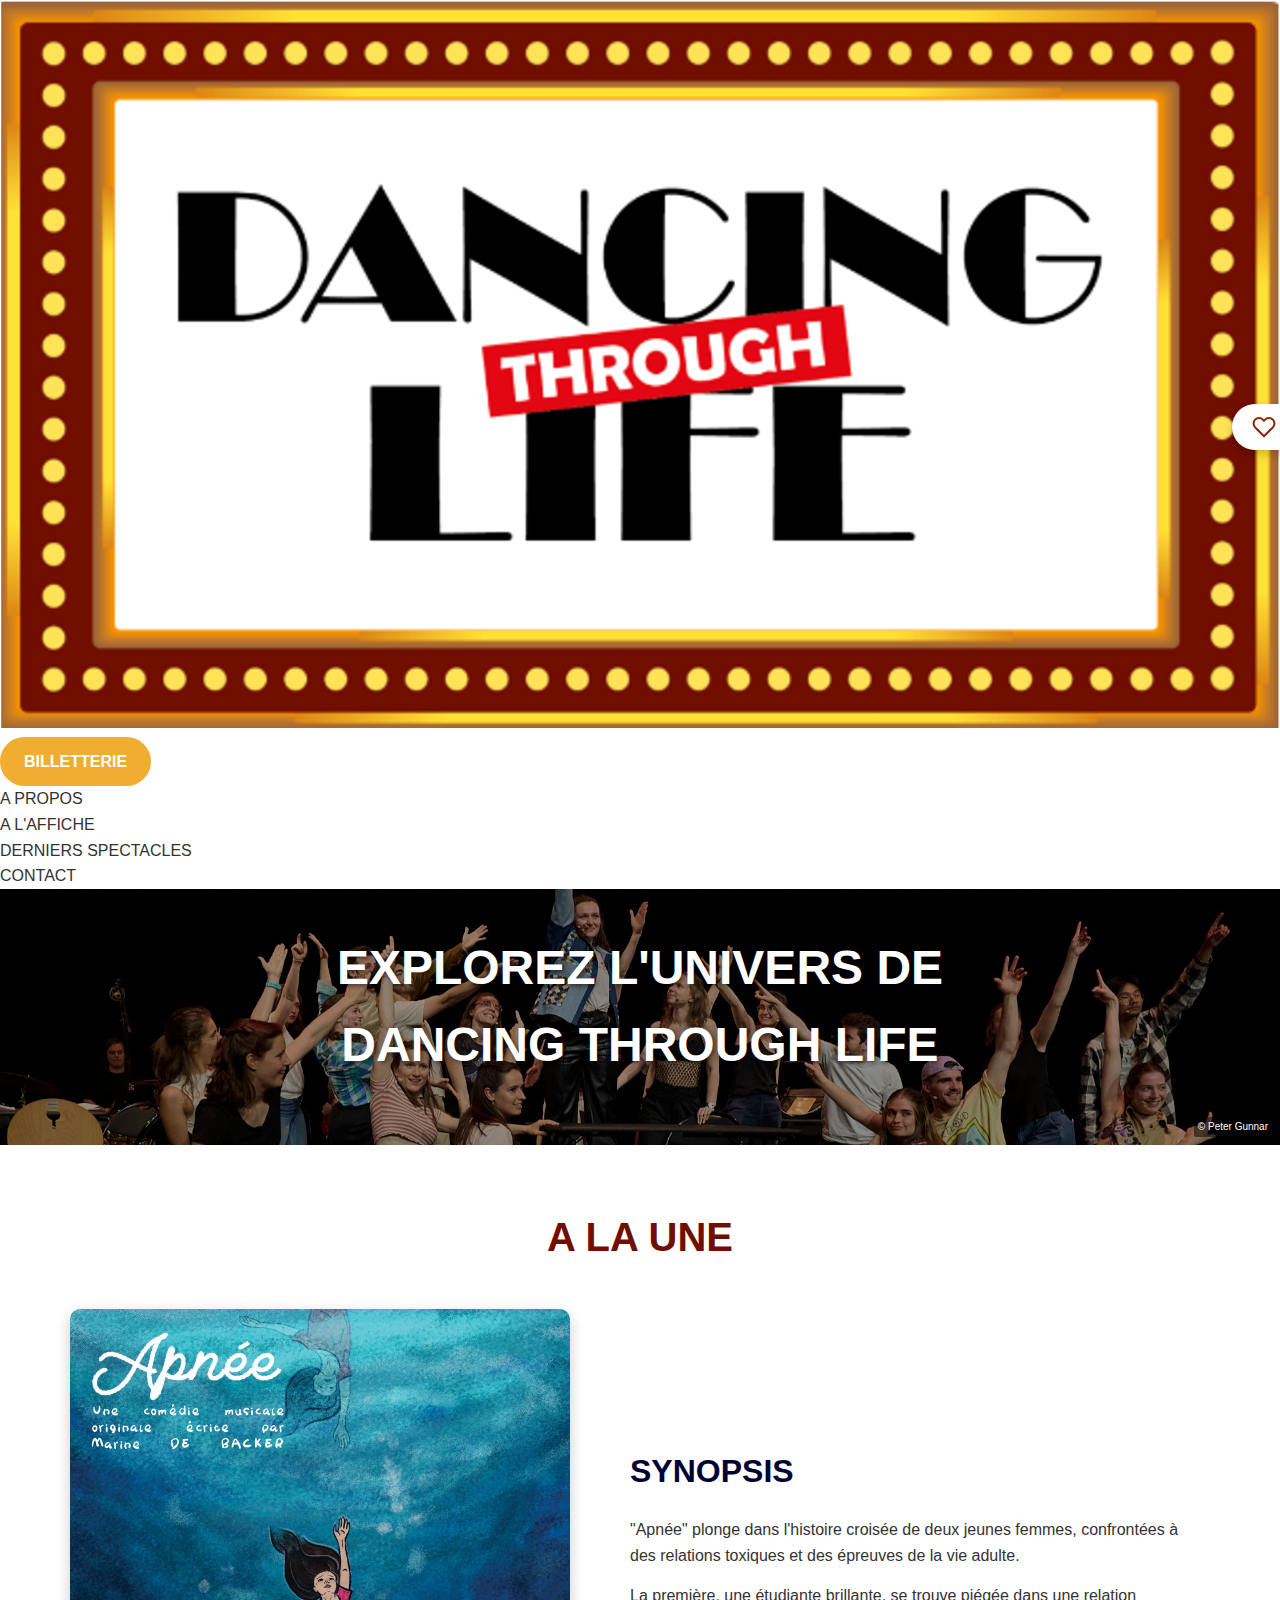
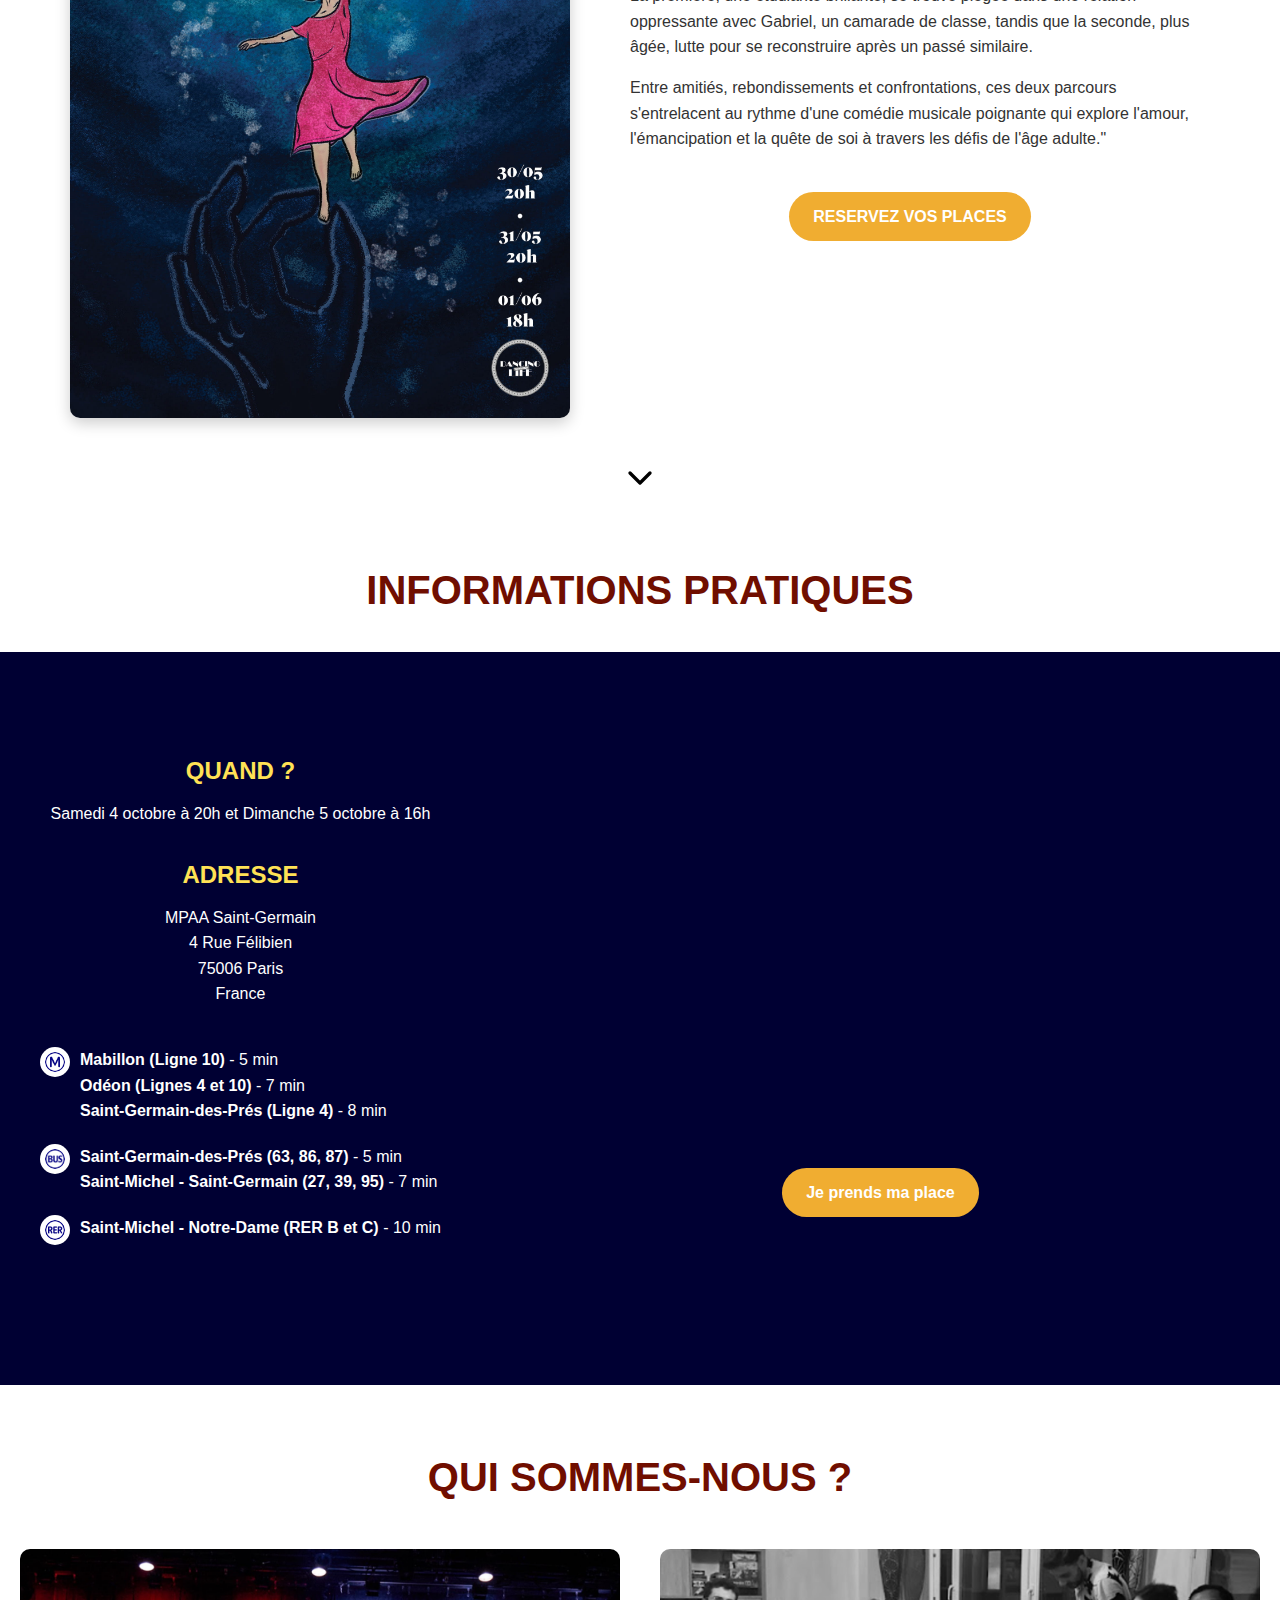
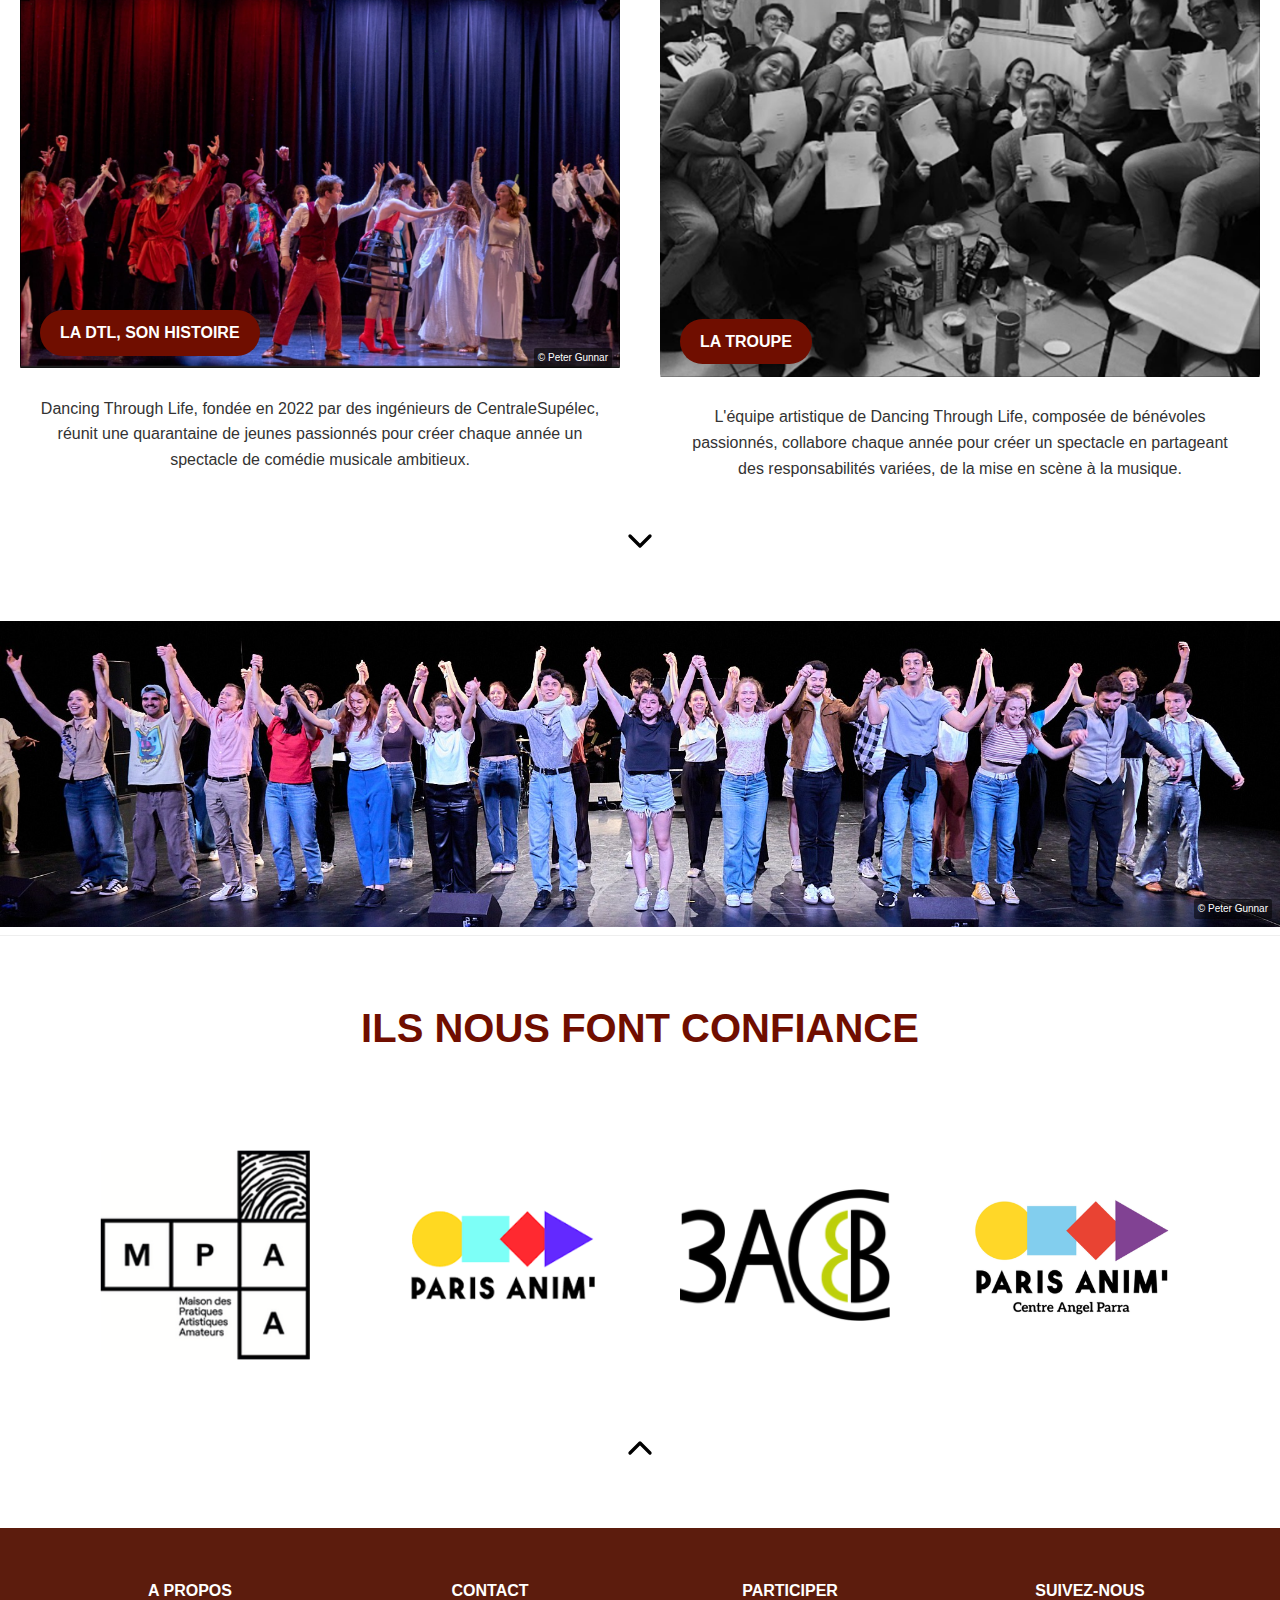
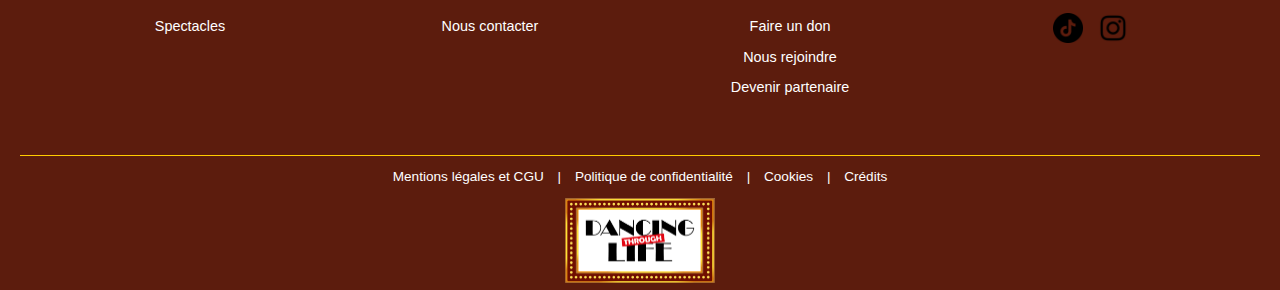
<file: index.html>
<!DOCTYPE html>
<html lang="fr">
<head>
  <meta charset="UTF-8">
  <meta name="viewport" content="width=device-width, initial-scale=1.0">
  <title>Dancing Through Life - Comédie Musicale</title>
  <link rel="stylesheet" href="global-styles.css">

  <!-- Favicon logo  -->
  <link rel="apple-touch-icon" sizes="180x180" href="images/apple-touch-icon.png">
  <link rel="icon" type="image/png" sizes="32x32" href="images/favicon-32x32.png">
  <link rel="icon" type="image/png" sizes="16x16" href="images/favicon-16x16.png">
  <link rel="manifest" href="/site.webmanifest">

</head>
<body>
  <header class="header">
    <div class="header-top">
      <div class="used-for-spacing">
      </div>
      <div class="logo">
        <a href="/">
          <img src="images/logo.png" alt="Dancing Through Life" />
        </a>
      </div>
      <div class="ticket-button">
        <a href="billetterie.html" class="btn">BILLETTERIE</a>
      </div>
    </div>
    <nav class="main-nav">
      <ul>
        <li><a href="index.html#about">A PROPOS</a></li>
        <li><a href="index.html#current-show">A L'AFFICHE</a></li>
        <li><a href="productions.html">DERNIERS SPECTACLES</a></li>
        <li><a href="mailto:dancingthroughlife.musical@gmail.com">CONTACT</a></li>
      </ul>
    </nav>
  </header>

  <section class="banner">
    <div class="banner-content">
      <h1>EXPLOREZ L'UNIVERS DE<br />DANCING THROUGH LIFE</h1>
    </div>
    <div class="photo-credit">© Peter Gunnar</div>
  </section>

  <section id="current-show" class="current-show">
    <h2 class="section-title">A LA UNE</h2>
    <div class="show-container">
      <div class="show-poster">
        <img src="images/apnee.jpg" alt="Affiche du spectacle Apnée" />
      </div>
      <div class="show-info">
        <h2 class="show-title">SYNOPSIS</h2>
        <div class="synopsis">
          <p>
            "Apnée" plonge dans l'histoire croisée de deux jeunes femmes,
            confrontées à des relations toxiques et des épreuves de la vie
            adulte.
          </p>
          <p>
            La première, une étudiante brillante, se trouve piégée dans une
            relation oppressante avec Gabriel, un camarade de classe, tandis que
            la seconde, plus âgée, lutte pour se reconstruire après un passé
            similaire.
          </p>
          <p>
            Entre amitiés, rebondissements et confrontations, ces deux parcours
            s'entrelacent au rythme d'une comédie musicale poignante qui explore
            l'amour, l'émancipation et la quête de soi à travers les défis de
            l'âge adulte."
          </p>
        </div>
        <div class="cta-button">
          <a href="billetterie.html" class="btn">RESERVEZ VOS PLACES</a>
        </div>
      </div>
    </div>
    <a href="#practical-info" class="scroll-arrow">
      <img src="images/down-arrow.svg" alt="Voir les informations pratiques" />
    </a>
  </section>

  <h2 class="section-title">INFORMATIONS PRATIQUES</h2>
  <section id="practical-info" class="practical-info">
    <div class="info-container">
      <div class="info-content">

        <div class="info-block">
          <h4>QUAND ?</h4>
          <p>Samedi 4 octobre à 20h et Dimanche 5 octobre à 16h</p>
        </div>

        <div class="info-block">
          <h4>ADRESSE</h4>
          <p>MPAA Saint-Germain</p>
          <p>4 Rue Félibien</p>
          <p>75006 Paris</p>
          <p>France</p>
        </div>

        <div class="transport-info">
          <div class="transport-item">
            <img src="images/metro.png" alt="Métro" class="transport-icon" />
            <div>
              <p><strong>Mabillon (Ligne 10)</strong> - 5 min</p>
              <p><strong>Odéon (Lignes 4 et 10)</strong> - 7 min</p>
              <p><strong>Saint-Germain-des-Prés (Ligne 4)</strong> - 8 min</p>
            </div>
          </div>

          <div class="transport-item">
            <img src="images/bus.png" alt="Bus" class="transport-icon" />
            <div>
              <p>
                <strong>Saint-Germain-des-Prés (63, 86, 87)</strong> - 5 min
              </p>
              <p>
                <strong>Saint-Michel - Saint-Germain (27, 39, 95)</strong> - 7 min
              </p>
            </div>
          </div>

          <div class="transport-item">
            <img src="images/rer.png" alt="RER" class="transport-icon" />
            <div>
              <p>
                <strong>Saint-Michel - Notre-Dame (RER B et C)</strong> - 10 min
              </p>
            </div>
          </div>
        </div>
      </div>

      <div class="map-container">
        <div class="map-block">
          <iframe
            src="https://www.google.com/maps/embed?pb=!1m18!1m12!1m3!1d2625.3183612989146!2d2.3340173765964916!3d48.85213930114608!2m3!1f0!2f0!3f0!3m2!1i1024!2i768!4f13.1!3m3!1m2!1s0x47e671d96f020267%3A0x60b86cf1e8d6170f!2sMPAA%2FSaint-Germain!5e0!3m2!1sfr!2sfr!4v1740963242954!5m2!1sfr!2sfr"
            width="100%"
            height="300"
            style="border:0;"
            allowfullscreen=""
            loading="lazy"
            referrerpolicy="no-referrer-when-downgrade"></iframe>
        </div>

        <div class="cta-button">
          <a href="billetterie.html" class="btn">Je prends ma place</a>
        </div>
      </div>
    </div>
  </section>

  <section id="about" class="about">
    <h2 class="section-title">QUI SOMMES-NOUS ?</h2>
    <div class="about-container">
      <div class="about-item">
        <div class="about-image">
          <div class="image-container">
            <img src="images/troupe.jpg" alt="Photo du spectacle" />
            <div class="photo-credit">© Peter Gunnar</div>
          </div>
          <a href="productions.html" class="about-link">LA DTL, SON HISTOIRE</a>
        </div>
        <div class="about-text">
          <p>
            Dancing Through Life, fondée en 2022 par des ingénieurs de
            CentraleSupélec, réunit une quarantaine de jeunes passionnés pour
            créer chaque année un spectacle de comédie musicale ambitieux.
          </p>
        </div>
      </div>

      <div class="about-item">
        <div class="about-image">
          <img src="images/lecture-script.jpg" alt="Photo de l'équipe" />
          <a href="#about" class="about-link">LA TROUPE</a>
        </div>
        <div class="about-text">
          <p>
            L'équipe artistique de Dancing Through Life, composée de bénévoles
            passionnés, collabore chaque année pour créer un spectacle en
            partageant des responsabilités variées, de la mise en scène à la
            musique.
          </p>
        </div>
      </div>
    </div>
    <a href="#partners" class="scroll-arrow">
      <img src="images/down-arrow.svg" alt="Voir la section suivante" />
    </a>
  </section>

  <div class="image-container">
    <img src="images/bows-banner.jpg" alt="Saluts de la troupe" class="full-width-image"/>
    <div class="photo-credit">© Peter Gunnar</div>
  </div>

  <section id="partners" class="partners">
    <h2 class="section-title">ILS NOUS FONT CONFIANCE</h2>
    <div class="partners-carousel">
      <div class="partners-container">
        <div class="partner">
          <img src="images/mpaa.png" alt="MPAA" />
        </div>
        <div class="partner">
          <img src="images/paris-anim.png" alt="Paris Anim'" />
        </div>
        <div class="partner">
          <img src="images/3ACB.png" alt="3ACB" />
        </div>
        <div class="partner">
          <img
            src="images/paris-anim-angel-parra.png"
            alt="Paris Anim' Centre Angel Parra"
          />
        </div>
      </div>
    </div>
    <a href="#" class="scroll-arrow scroll-up">
      <img src="images/up-arrow.svg" alt="Retour en haut" />
    </a>
  </section>

  <footer class="footer">
    <div class="footer-container">
      <div class="footer-column">
        <h3>A PROPOS</h3>
        <ul>
          <li><a href="productions.html">Spectacles</a></li>
        </ul>
      </div>
      <div class="footer-column">
        <h3>CONTACT</h3>
        <ul>
          <li><a href="mailto:dancingthroughlife.musical@gmail.com">Nous contacter</a></li>
        </ul>
      </div>
      <div class="footer-column">
        <h3>PARTICIPER</h3>
        <ul>
          <li><a href="donation.html">Faire un don</a></li>
          <li><a href="mailto:dancingthroughlife.musical@gmail.com">Nous rejoindre</a></li>
          <li><a href="mailto:dancingthroughlife.musical@gmail.com">Devenir partenaire</a></li>
        </ul>
      </div>
      <div class="footer-column">
        <h3>SUIVEZ-NOUS</h3>
        <div class="social-icons">
          <a href="https://www.tiktok.com/@dtl.the.musical?is_from_webapp=1&sender_device=pc" aria-label="TikTok">
            <img
              src="images/tiktok-icon.png"
              alt="TikTok"
              class="social-icon"
            />
          </a>
          <a href="https://www.instagram.com/dtl.musical/" aria-label="Instagram">
            <img
              src="images/instagram-icon.png"
              alt="Instagram"
              class="social-icon"
            />
          </a>
        </div>
      </div>
    </div>

    <div class="footer-bottom">
      <p>
        <a href="#">Mentions légales et CGU</a> |
        <a href="#">Politique de confidentialité</a> |
        <a href="#">Cookies</a> |
        <a href="#">Crédits</a>
      </p>
      <div class="footer-logo">
        <img src="images/logo.png" alt="Dancing Through Life" />
      </div>
    </div>
  </footer>

  <a href="donation.html" class="donation-button" aria-label="Faire un don">
    <img src="images/donation-icon.svg" alt="" width="24" height="24" />
    <span class="donation-text">Faire un don</span>
  </a>

  <style>

    .banner {
      min-height: 20vw;
      background-image: url("images/apnee-banner-2.jpg");
      background-size: cover;
      background-position: center;
      display: flex;
      align-items: center;
      justify-content: center;
      color: var(--light-text);
      text-align: center;
      position: relative;
      font-family: "Roboto", sans-serif; /* Apply Roboto font */
    }

    .banner-content {
      z-index: 2;
    }

    .banner h1 {
      font-size: 3rem;
      margin-bottom: 20px;
      text-shadow: 2px 2px 4px rgba(0, 0, 0, 0.5);
    }

    .banner::after {
      content: "";
      position: absolute;
      top: 0;
      left: 0;
      width: 100%;
      height: 100%;
      background-color: rgba(0, 0, 0, 0.4);
    }

    .current-show {
      padding: 60px 0;
      background-color: var(--background-light);
      text-align: center;
      font-family: "Roboto", sans-serif; /* Apply Roboto font */
    }

    .show-container {
      display: flex;
      flex-wrap: wrap;
      justify-content: center;
      align-items: center; /* Center items vertically */
      gap: 40px;
      margin: 40px 0;
    }

    .show-poster {
      flex: 1;
      max-width: 500px;
      position: relative;
      display: flex;
      align-items: center; /* Center content vertically */
    }

    .show-poster img {
      width: 100%;
      border-radius: 10px;
      box-shadow: 0 5px 15px rgba(0, 0, 0, 0.2);
    }

    .show-info {
      flex: 1;
      max-width: 600px;
      text-align: left;
      padding: 20px;
    }

    .show-title {
      font-size: 2rem;
      margin-bottom: 20px;
      color: var(--secondary-color);
    }

    .synopsis {
      margin-bottom: 30px;
    }

    .synopsis p {
      margin-bottom: 15px;
    }

    .practical-info {
      padding: 60px 0;
      background-color: var(--background-dark);
      color: var(--light-text);
      font-family: "Roboto", sans-serif; /* Apply Roboto font */
    }

    .info-container {
      display: flex;
      flex-wrap: wrap;
      justify-content: center;
      align-items: center; /* Center items vertically */
      margin: 0px 0;
    }

    .info-subtitle {
      font-size: 2rem;
      text-align: center;
      margin-bottom: 40px;
    }

    .info-content {
      margin: 40px 40px;
    }

    .info-block {
      margin-bottom: 30px;
      text-align: center;
    }

    .info-block h4 {
      font-size: 1.5rem;
      color: var(--accent-color);
      margin-bottom: 10px;
    }

    .transport-info {
      margin: 40px 0;
    }

    .transport-item {
      display: flex;
      align-items: flex-start;
      gap: 10px;
      margin-bottom: 20px;
    }

    .transport-icon {
      width: 30px;
      height: 30px;
      background-color: white; /* Add white circle background */
      border-radius: 50%;
      padding: 5px;
    }

    .map-block {
      margin: 40px 40px;
      border-radius: 10px;
      overflow: hidden;
    }

    .map-container {
      flex: 1;
      min-width: 300px;
      max-width: 800px;
      margin: 0 0;
    }

    .cta-button {
      text-align: center;
      margin: 40px 0;
    }

    .about {
      padding: 60px 0;
      background-color: var(--background-light);
      font-family: "Roboto", sans-serif; /* Apply Roboto font */
    }

    .about-container {
      display: flex;
      flex-wrap: wrap;
      justify-content: center;
      gap: 40px;
      margin: 40px 0;
    }

    .about-item {
      flex: 1;
      min-width: 300px;
      max-width: 600px;
    }

    .about-image {
      position: relative;
      margin-bottom: 20px;
      overflow: hidden;
      border-radius: 10px;
    }

    .about-image img {
      width: 100%;
      transition: transform 0.3s ease;
    }

    .about-image:hover img {
      transform: scale(1.05);
    }

    .about-link {
      position: absolute;
      bottom: 20px;
      left: 20px;
      background-color: var(--primary-color);
      color: var(--light-text);
      padding: 10px 20px;
      border-radius: 30px;
      font-weight: 700;
      transition: all 0.3s ease;
    }

    .about-link:hover {
    background-color: var(--accent-color);
    color: var(--secondary-color);
  }

  .about-text {
    text-align: center;
    padding: 0 20px;
  }

  .partners {
    padding: 60px 0;
    background-color: var(--background-light);
    border-top: 1px solid #eee;
    font-family: "Roboto", sans-serif; /* Apply Roboto font */
  }

  .partners-carousel {
    overflow: hidden;
    position: relative;
  }

  .partners-container {
    display: flex;
    flex-wrap: nowrap;
    justify-content: center;
    align-items: center;
    gap: 40px;
    margin: 40px 0;
  }

  .partner {
    flex: 0 0 auto;
    min-width: 200px;
    max-width: 250px;
    padding: 20px;
    text-align: center;
  }

  .partner img {
    max-width: 100%;
    height: auto;
    transition: filter 0.3s ease;
  }

  .partner:hover img {
    filter: grayscale(0%);
  }

  @keyframes scroll {
    0% {
      transform: translateX(100%);
    }
    100% {
      transform: translateX(-100%);
    }
  }

  @media (max-width: 768px) {
    .header-top {
      flex-direction: column;
      gap: 20px;
    }

    .main-nav ul {
      flex-direction: column;
      gap: 15px;
      text-align: center;
    }

    .banner h1 {
      font-size: 2rem;
    }

    .show-container,
    .about-container {
      flex-direction: column;
      align-items: center;
    }

    .partners-container {
      animation: scroll 20s linear infinite;
    }
  }
  .footer {
    background-color: #5c1c0d; /* Dark brown */
    color: white;
    padding: 40px 20px;
    padding-bottom: 0px;
    text-align: center;
    font-family: "Roboto", sans-serif; /* Apply Roboto font */
  }

  .footer-container {
    display: flex;
    flex-wrap: wrap;
    justify-content: space-around;
    max-width: 1200px;
    margin: 0 auto;
    padding-bottom: 20px;
  }

  .footer-column {
    flex: 1;
    min-width: 200px;
    margin: 10px;
  }

  .footer-column h3 {
    font-size: 1rem;
    font-weight: bold;
    margin-bottom: 10px;
  }

  .footer-column ul {
    list-style: none;
    padding: 0;
  }

  .footer-column li {
    margin: 5px 0;
  }

  .footer-column a {
    color: white;
    text-decoration: none;
    font-size: 0.9rem;
    transition: color 0.3s;
  }

  .footer-column a:hover {
    color: #ffcc00; /* Yellow hover effect */
  }

  .social-icons {
    display: flex;
    justify-content: center;
    align-items: center;
    gap: 15px;
  }

  .social-icon {
    width: 30px;
    height: 30px;
    transition: transform 0.3s ease;
  }

  .social-icon:hover {
    transform: scale(1.1);
  }

  .footer-bottom {
    border-top: 1px solid #ffcc00; /* Thin yellow line */
    margin-top: 20px;
    padding-top: 10px;
    font-size: 0.85rem;
  }

  .footer-bottom a {
    color: white;
    text-decoration: none;
    margin: 0 10px;
  }

  .footer-bottom a:hover {
    color: #ffcc00;
  }

  .footer-logo img {
    width: 150px;
    margin-top: 10px;
  }

  /* Photo credits styles */
  .photo-credit {
    position: absolute;
    bottom: 8px;
    right: 8px;
    background-color: rgba(0, 0, 0, 0.5);
    color: white;
    font-size: 10px;
    padding: 2px 4px;
    border-radius: 2px;
    font-family: "Roboto", sans-serif;
    z-index: 10;
  }

  .banner .photo-credit {
    z-index: 3;
  }

  .image-container {
    position: relative;
    display: inline-block;
  }

  .full-width-image {
    width: 100vw;
    height: auto;
    display: block;
  }

</style>
</body>
</html>
</file>
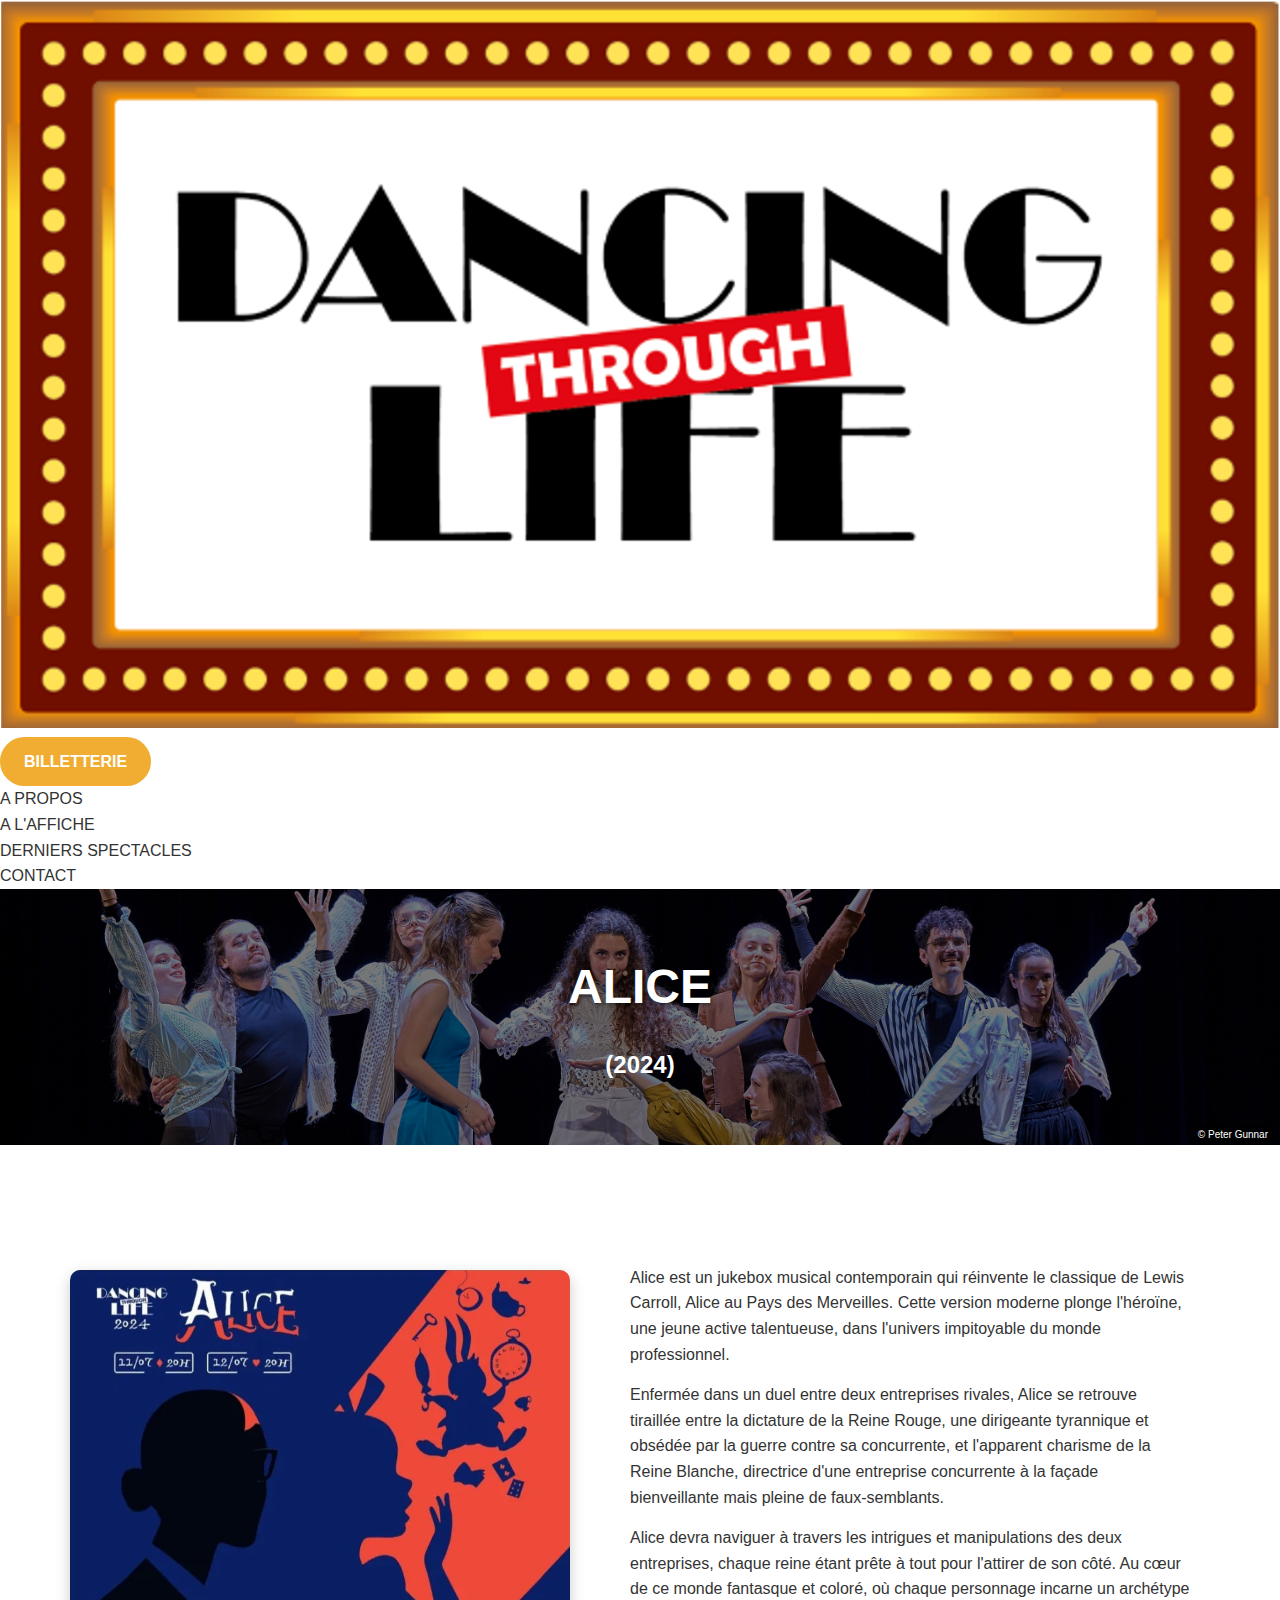
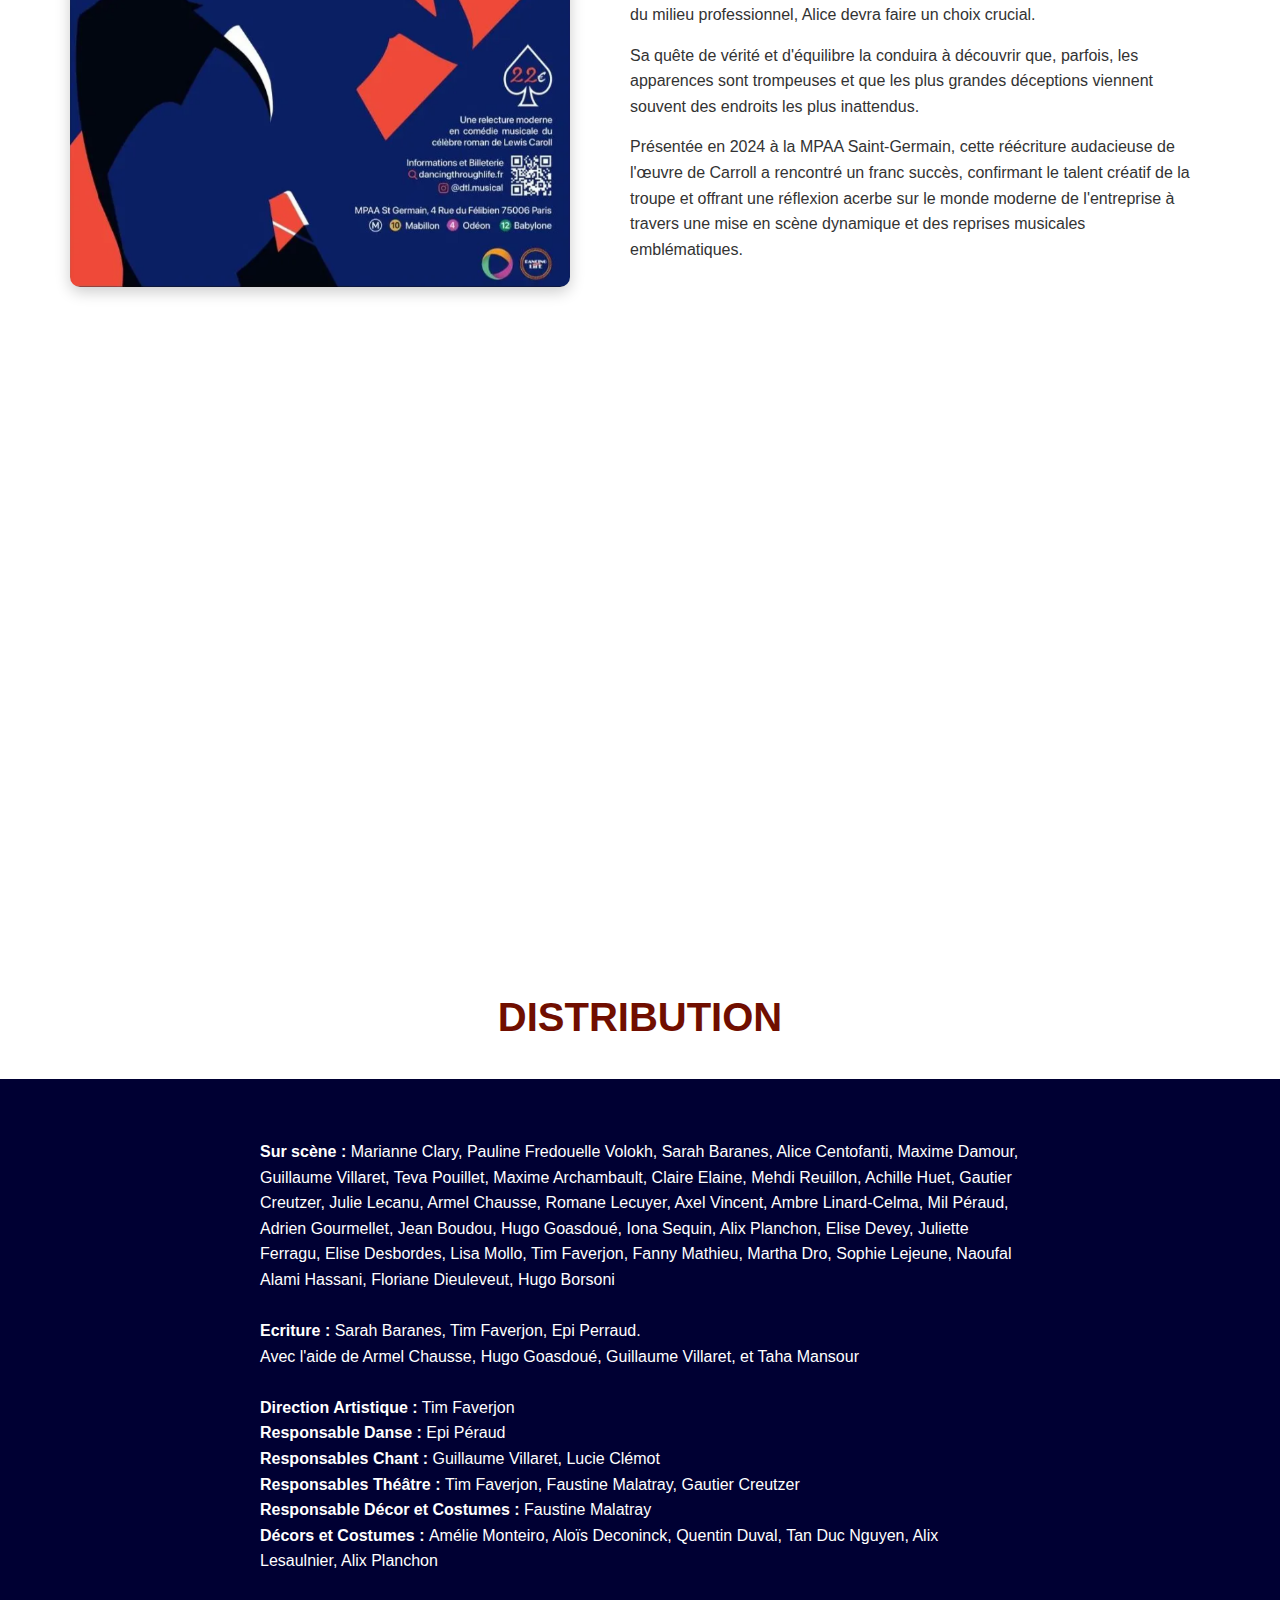
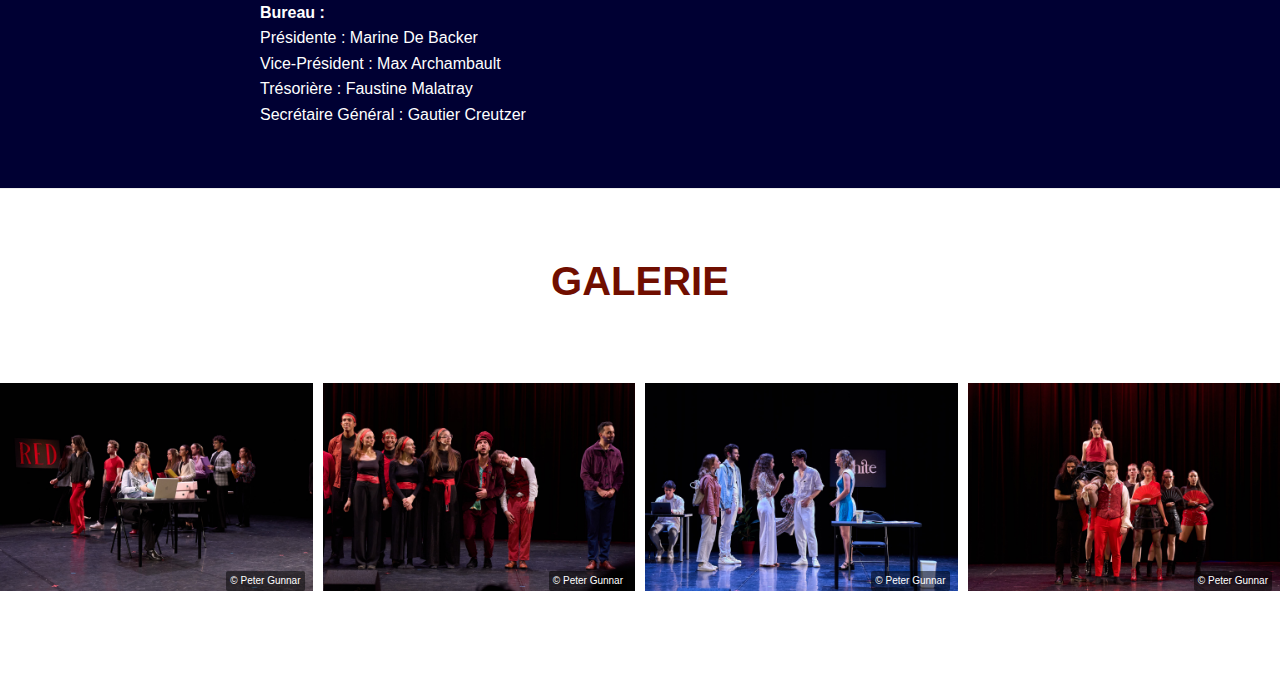
<file: alice.html>
<!DOCTYPE html>
<html lang="fr">
<head>
  <meta charset="UTF-8">
  <meta name="viewport" content="width=device-width, initial-scale=1.0">
  <title>Dancing Through Life - Comédie Musicale</title>
  <link rel="stylesheet" href="global-styles.css">

  <!-- Favicon logo  -->
  <link rel="apple-touch-icon" sizes="180x180" href="images/apple-touch-icon.png">
  <link rel="icon" type="image/png" sizes="32x32" href="images/favicon-32x32.png">
  <link rel="icon" type="image/png" sizes="16x16" href="images/favicon-16x16.png">
  <link rel="manifest" href="/site.webmanifest">

</head>
<body>
  <header class="header">
    <div class="header-top">
      <div class="used-for-spacing">
      </div>
      <div class="logo">
        <a href="/">
          <img src="images/logo.png" alt="Dancing Through Life" />
        </a>
      </div>
      <div class="ticket-button">
        <a href="billetterie.html" class="btn">BILLETTERIE</a>
      </div>
    </div>
    <nav class="main-nav">
      <ul>
        <li><a href="index.html#about">A PROPOS</a></li>
        <li><a href="index.html#current-show">A L'AFFICHE</a></li>
        <li><a href="productions.html">DERNIERS SPECTACLES</a></li>
        <li><a href="mailto:dancingthroughlife.musical@gmail.com">CONTACT</a></li>
      </ul>
    </nav>
  </header>

  <section class="banner">
    <div class="banner-content">
      <h1>ALICE</h1>
      <h2>(2024)</h2>
    </div>
    <div class="photo-credit">© Peter Gunnar</div>
  </section>

  <section id="show" class="show">
    <div class="show-container">
      <div class="show-poster">
        <img src="images/alice.png" alt="Affiche du spectacle Alice" />
      </div>
      <div class="show-info">
        <div class="synopsis">
          <p>
            Alice est un jukebox musical contemporain qui réinvente le classique 
            de Lewis Carroll, Alice au Pays des Merveilles. Cette version moderne 
            plonge l'héroïne, une jeune active talentueuse, dans l'univers 
            impitoyable du monde professionnel. 
          </p>
          <p>
            Enfermée dans un duel entre deux entreprises rivales, Alice se retrouve 
            tiraillée entre la dictature de la Reine Rouge, une dirigeante tyrannique 
            et obsédée par la guerre contre sa concurrente, et l'apparent charisme de 
            la Reine Blanche, directrice d'une entreprise concurrente à la façade 
            bienveillante mais pleine de faux-semblants.
          </p>
          <p>
            Alice devra naviguer à travers les intrigues et manipulations des deux 
            entreprises, chaque reine étant prête à tout pour l'attirer de son côté. 
            Au cœur de ce monde fantasque et coloré, où chaque personnage incarne un 
            archétype du milieu professionnel, Alice devra faire un choix crucial. 
          </p>
          <p>            
            Sa quête de vérité et d'équilibre la conduira à découvrir que, parfois, 
            les apparences sont trompeuses et que les plus grandes déceptions 
            viennent souvent des endroits les plus inattendus.
          </p>
          <p>
            Présentée en 2024 à la MPAA Saint-Germain, cette réécriture audacieuse 
            de l'œuvre de Carroll a rencontré un franc succès, confirmant le talent 
            créatif de la troupe et offrant une réflexion acerbe sur le monde moderne 
            de l'entreprise à travers une mise en scène dynamique et des reprises 
            musicales emblématiques.
          </p>
        </div>
      </div>
    </div>
    <div class="video-container">
      <div class="video-content">
        <iframe 
          src="https://www.youtube.com/embed/nGehM43wUWA" title="Alice Trailer" referrerpolicy="no-referrer-when-downgrade" allowfullscreen>
        </iframe>
      </div>
    </div>
  </section>

  <section id="distribution" class="distribution">
    <h2 class="section-title">DISTRIBUTION</h2>
    <div class="distribution-content">
      <div class="distribution-text">
        <p><strong>Sur scène :</strong> Marianne Clary, Pauline Fredouelle Volokh, 
          Sarah Baranes, Alice Centofanti, Maxime Damour, Guillaume Villaret, Teva Pouillet,
          Maxime Archambault, Claire Elaine, Mehdi Reuillon, Achille Huet, Gautier Creutzer, 
          Julie Lecanu, Armel Chausse, Romane Lecuyer, Axel Vincent, Ambre Linard-Celma, 
          Mil Péraud, Adrien Gourmellet, Jean Boudou, Hugo Goasdoué, Iona Sequin, 
          Alix Planchon, Elise Devey, Juliette Ferragu, Elise Desbordes, Lisa Mollo, 
          Tim Faverjon, Fanny Mathieu, Martha Dro, Sophie Lejeune, Naoufal Alami Hassani, 
          Floriane Dieuleveut, Hugo Borsoni</p>
        <br>
        <p><strong>Ecriture :</strong> Sarah Baranes, Tim Faverjon, Epi Perraud.<br>
          Avec l'aide de Armel Chausse, Hugo Goasdoué, Guillaume Villaret, et Taha Mansour</p>
        <br>
        <p><strong>Direction Artistique :</strong>  Tim Faverjon
        <p><strong>Responsable Danse : </strong> Epi Péraud
        <p><strong>Responsables Chant : </strong> Guillaume Villaret, Lucie Clémot
        <p><strong>Responsables Théâtre : </strong> Tim Faverjon, Faustine Malatray, Gautier Creutzer
        <p><strong>Responsable Décor et Costumes : </strong> Faustine Malatray
        <p><strong>Décors et Costumes : </strong> Amélie Monteiro, Aloïs Deconinck, Quentin Duval, Tan Duc Nguyen, Alix Lesaulnier, Alix Planchon </p>
        <br>
        <p><strong>Bureau :</strong><br>
          Présidente : Marine De Backer<br>
          Vice-Président : Max Archambault<br>
          Trésorière : Faustine Malatray<br>
          Secrétaire Général : Gautier Creutzer </p>
      </div>
    </div>
  </section>

  <section id="gallery" class="gallery">
    <h2 class="section-title">GALERIE</h2>
    <div class="gallery-carousel">
      <div class="gallery-container">
        <div class="gallery-photo">
          <img src="images/alice-gallery-1.jpg" alt="Alice Gallery 1" />
          <div class="photo-credit">© Peter Gunnar</div>
        </div>
        <div class="gallery-photo">
          <img src="images/alice-gallery-3.jpg" alt="Alice Gallery 3" />
          <div class="photo-credit">© Peter Gunnar</div>
        </div>
        <div class="gallery-photo">
          <img src="images/alice-gallery-4.jpg" alt="Alice Gallery 4" />
          <div class="photo-credit">© Peter Gunnar</div>
        </div>
        <div class="gallery-photo">
          <img src="images/alice-gallery-5.jpg" alt="Alice Gallery 5" />
          <div class="photo-credit">© Peter Gunnar</div>
        </div>

        <!-- temporarily remove pictures which don't have the same dimensions as the others
        <div class="gallery-photo">
          <img src="images/alice-gallery-2.jpg" alt="Alice Gallery 2" />
        </div>
        <div class="gallery-photo">
          <img src="images/alice-gallery-6.jpg" alt="Alice Gallery 6" />
        </div>
        -->
      </div>
    </div>
  </section>

    <style>

    .banner {
        position: relative;
        min-height: 20vw;
        background: url('images/alice-banner.jpg') center/cover no-repeat;
        display: flex;
        align-items: center;
        justify-content: center;
        color: white;
        text-align: center;
    }

    .banner::after {
        content: "";
        position: absolute;
        top: 0;
        left: 0;
        width: 100%;
        height: 100%;
        background: rgba(0, 0, 0, 0.5); /* Overlay for better text visibility */
        z-index: 1;
    }

    .banner-content {
        position: relative;
        z-index: 2;
        padding: 20px 0;
    }

    .banner h1 {
        font-size: 3rem;
        margin-bottom: 20px;
        text-shadow: 2px 2px 4px rgba(0, 0, 0, 0.5);
    }

    /* Photo credits styles */
    .photo-credit {
        position: absolute;
        bottom: 0px;
        right: 8px;
        background-color: rgba(0, 0, 0, 0.5);
        color: white;
        font-size: 10px;
        padding: 2px 4px;
        border-radius: 2px;
        font-family: "Roboto", sans-serif;
        z-index: 10;
    }

    /* Show section styles */
    .show {
      padding: 60px 0;
      background-color: var(--background-light);
      text-align: center;
      font-family: "Roboto", sans-serif; /* Apply Roboto font */
    }

    .show-container {
      display: flex;
      flex-wrap: wrap;
      justify-content: center;
      align-items: center; /* Center items vertically */
      gap: 40px;
      margin: 40px 0;
    }

    .show-poster {
      flex: 1;
      max-width: 500px;
      position: relative;
      display: flex;
      align-items: center; /* Center content vertically */
    }

    .show-poster img {
      width: 100%;
      border-radius: 10px;
      box-shadow: 0 5px 15px rgba(0, 0, 0, 0.2);
    }

    .show-info {
      flex: 1;
      max-width: 600px;
      text-align: left;
      padding: 20px;
    }

    .show-title {
      font-size: 2rem;
      margin-bottom: 20px;
      color: var(--secondary-color);
    }

    .synopsis {
      margin-bottom: 30px;
    }

    .synopsis p {
      margin-bottom: 15px;
    }

    /* Video styles */
    .video-container {
      display: flex;
      justify-content: center;
      align-items: center;
      padding: 80px 0;
    }

    .video-content {
      width: 100%;
      max-width: 720px; /* optional max width */
      aspect-ratio: 16 / 9; /* keeps the correct ratio */
    }

    .video-content iframe {
      width: 100%;
      height: 100%;
      border: none;
      border-radius: 10px; /* optional rounded corners */
    }

    /* Distribution content styles */
    .distribution-content {
      padding: 60px 0;
      background-color: var(--background-dark);
      color: var(--light-text);
      font-family: "Roboto", sans-serif;
    }

    .distribution-text {
      text-align: left;
      max-width: 800px;
      margin: 0px auto;
      padding: 0 20px;
    }

    .gallery {
        padding: 60px 0;
        background-color: var(--background-light);
        border-top: 1px solid #eee;
        font-family: "Roboto", sans-serif; /* Apply Roboto font */
    }

    .gallery-carousel {
      overflow: hidden;
      position: relative;
    }

    .gallery-container {
      display: flex;
      flex-wrap: nowrap;
      justify-content: center;
      align-items: center;
      gap: 10px;
      margin: 40px 0;
    }

    .gallery-photo {
        flex: 1;
        max-height: 300px;
        max-width: 500px;
        position: relative;
        display: flex;
        align-items: center; /* Center content vertically */
    }

    .gallery-photo img {
      max-height: 100%;
      width: auto;
      transition: filter 0.3s ease;
    }

    .gallery-photo:hover img {
      filter: grayscale(0%);
    }

    @media (max-width: 768px) {

        .show-container{
            flex-direction: column;
            align-items: center;
        }

        .gallery-container{
            flex-direction: column;
            align-items: center;
        }
    }
    
    </style>


</body>
</html>
</file>
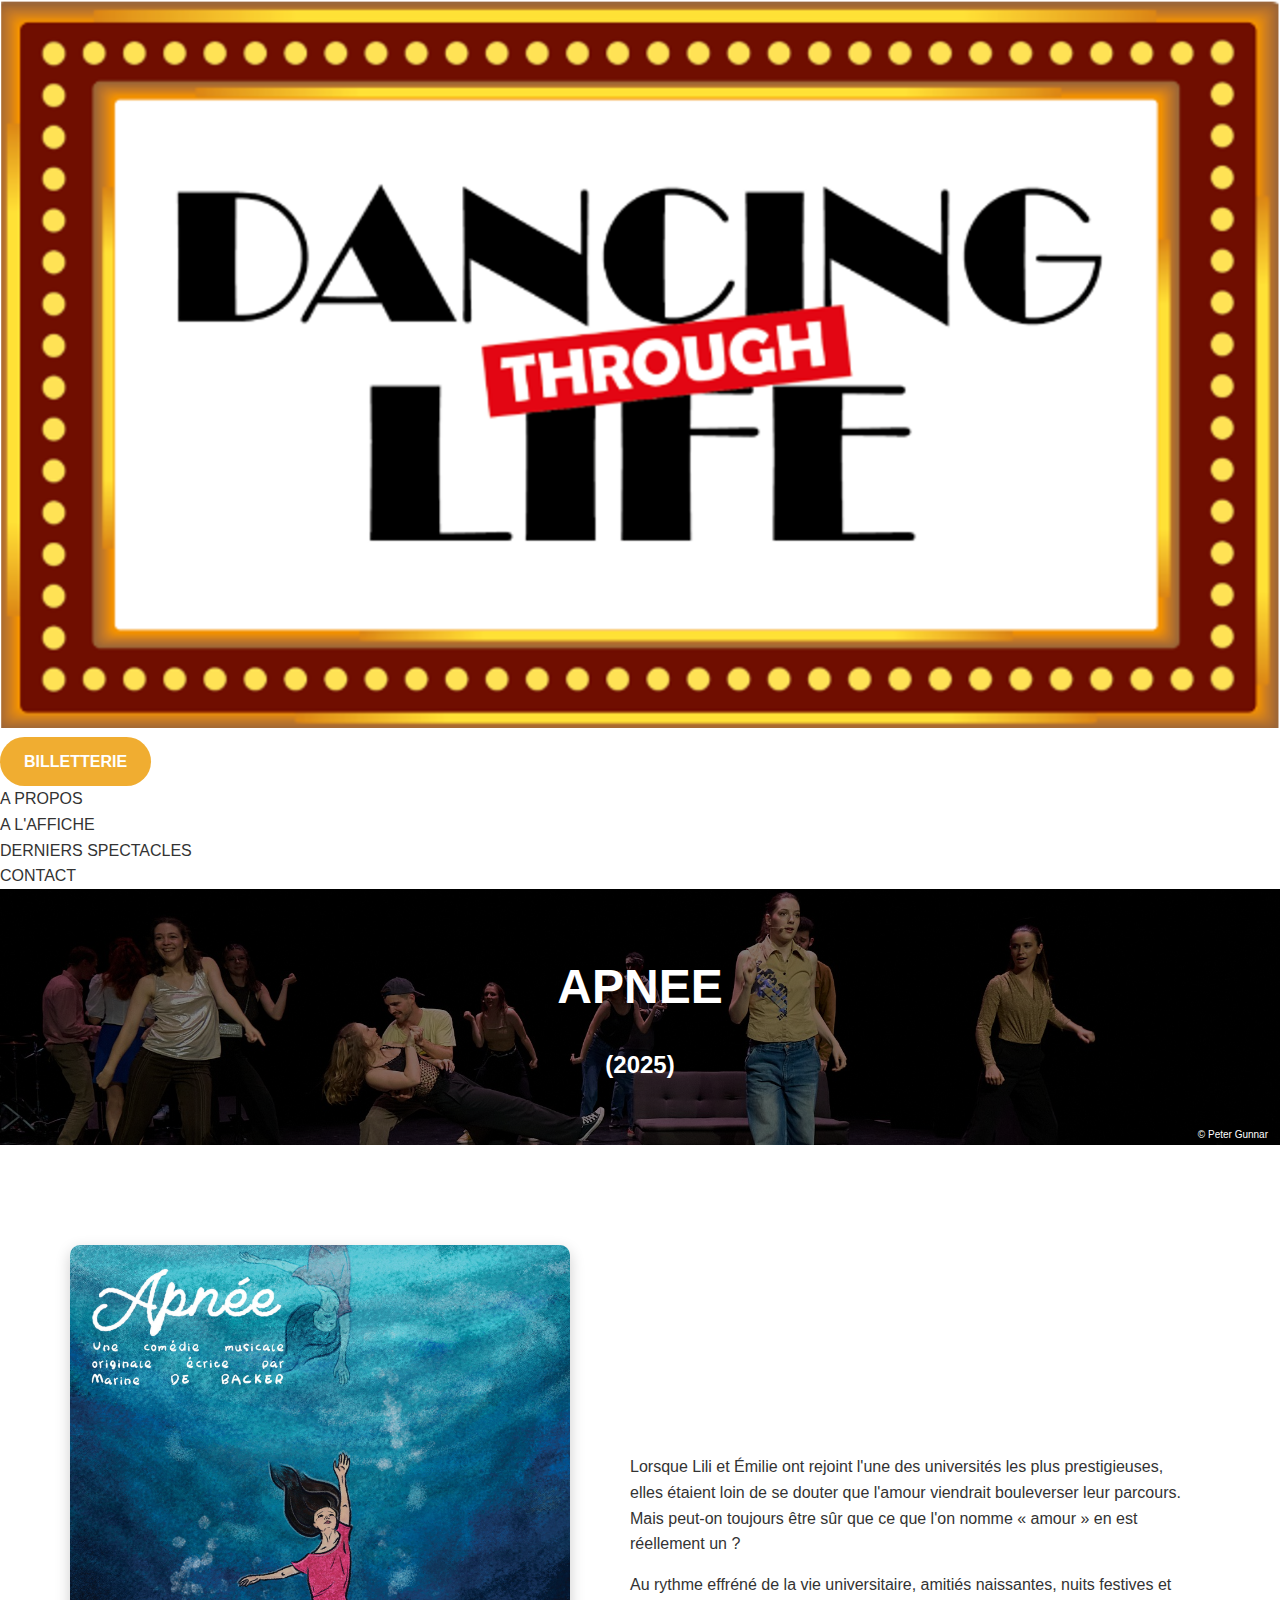
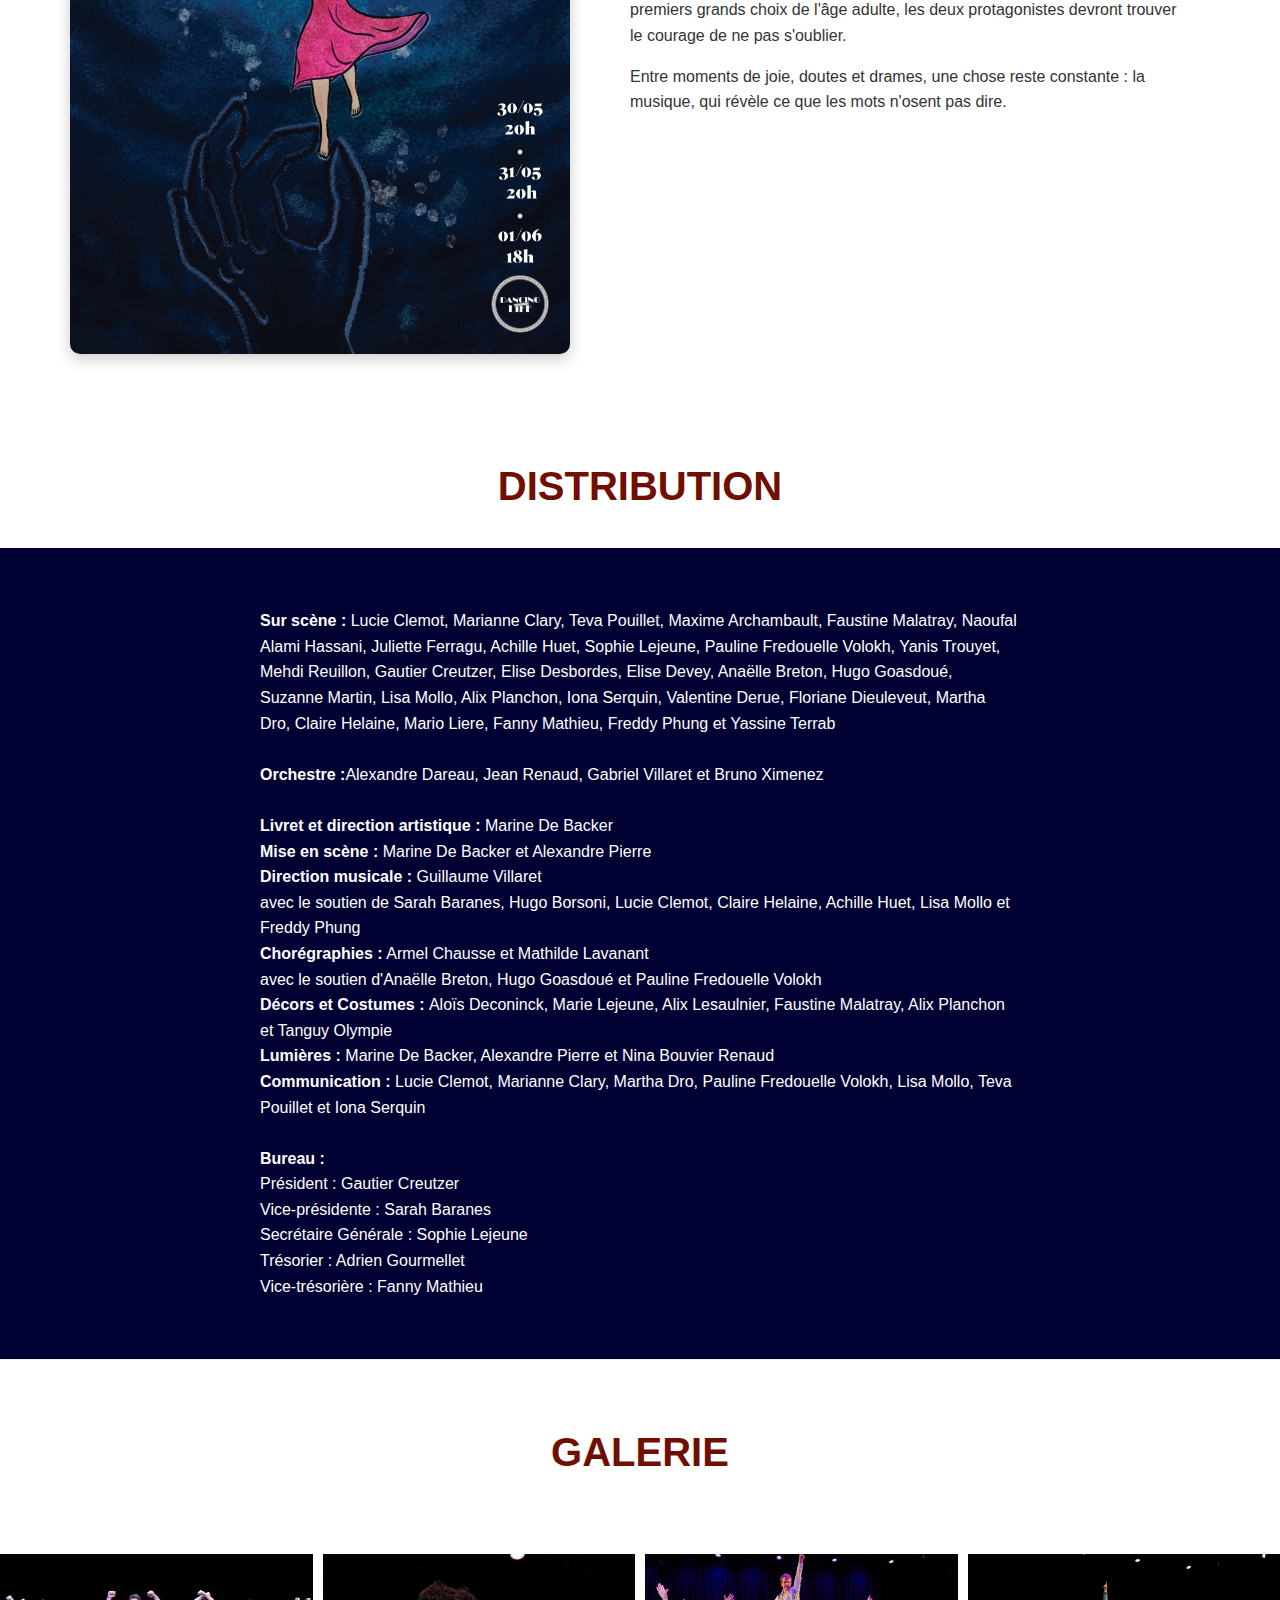
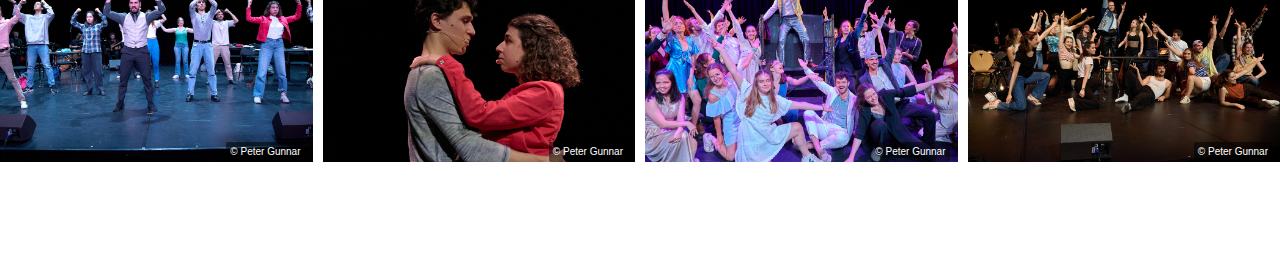
<file: apnee.html>
<!DOCTYPE html>
<html lang="fr">
<head>
  <meta charset="UTF-8">
  <meta name="viewport" content="width=device-width, initial-scale=1.0">
  <title>Dancing Through Life - Comédie Musicale</title>
  <link rel="stylesheet" href="global-styles.css">

  <!-- Favicon logo  -->
  <link rel="apple-touch-icon" sizes="180x180" href="images/apple-touch-icon.png">
  <link rel="icon" type="image/png" sizes="32x32" href="images/favicon-32x32.png">
  <link rel="icon" type="image/png" sizes="16x16" href="images/favicon-16x16.png">
  <link rel="manifest" href="/site.webmanifest">

</head>
<body>
  <header class="header">
    <div class="header-top">
      <div class="used-for-spacing">
      </div>
      <div class="logo">
        <a href="/">
          <img src="images/logo.png" alt="Dancing Through Life" />
        </a>
      </div>
      <div class="ticket-button">
        <a href="billetterie.html" class="btn">BILLETTERIE</a>
      </div>
    </div>
    <nav class="main-nav">
      <ul>
        <li><a href="index.html#about">A PROPOS</a></li>
        <li><a href="index.html#current-show">A L'AFFICHE</a></li>
        <li><a href="productions.html">DERNIERS SPECTACLES</a></li>
        <li><a href="mailto:dancingthroughlife.musical@gmail.com">CONTACT</a></li>
      </ul>
    </nav>
  </header>

  <section class="banner">
    <div class="banner-content">
      <h1>APNEE</h1>
      <h2>(2025)</h2>
    </div>
    <div class="photo-credit">© Peter Gunnar</div>
  </section>

  <section id="show" class="show">
    <div class="show-container">
      <div class="show-poster">
        <img src="images/apnee.jpg" alt="Affiche du spectacle Apnée" />
      </div>
      <div class="show-info">
        <div class="synopsis">
          <p>
            Lorsque Lili et Émilie ont rejoint l'une des universités les plus 
            prestigieuses, elles étaient loin de se douter que l'amour viendrait 
            bouleverser leur parcours. Mais peut-on toujours être sûr que ce que 
            l'on nomme « amour » en est réellement un ?
          </p>
          <p>
            Au rythme effréné de la vie universitaire, amitiés naissantes, nuits 
            festives et premiers grands choix de l'âge adulte, les deux protagonistes 
            devront trouver le courage de ne pas s'oublier.
          </p>
          <p>
            Entre moments de joie, doutes et drames, une chose reste constante : 
            la musique, qui révèle ce que les mots n'osent pas dire. 
          </p>
        </div>
      </div>
    </div>
  </section>

  <section id="distribution" class="distribution">
    <h2 class="section-title">DISTRIBUTION</h2>
    <div class="distribution-content">
      <div class="distribution-text">
        <p><strong>Sur scène :</strong> Lucie Clemot, Marianne Clary, Teva Pouillet, 
          Maxime Archambault, Faustine Malatray, Naoufal Alami Hassani, Juliette Ferragu,
          Achille Huet, Sophie Lejeune, Pauline Fredouelle Volokh, Yanis Trouyet, 
          Mehdi Reuillon, Gautier Creutzer, Elise Desbordes, Elise Devey, Anaëlle Breton, 
          Hugo Goasdoué, Suzanne Martin, Lisa Mollo, Alix Planchon, Iona Serquin, 
          Valentine Derue, Floriane Dieuleveut, Martha Dro, Claire Helaine, Mario Liere, 
          Fanny Mathieu, Freddy Phung et Yassine Terrab</p>
        <br>
        <p><strong>Orchestre :</strong>Alexandre Dareau, Jean Renaud, Gabriel Villaret
          et Bruno Ximenez</p>
        <br>
        <p><strong>Livret et direction artistique :</strong> Marine De Backer</p>
        <p><strong>Mise en scène :</strong> Marine De Backer et Alexandre Pierre</p>
        <p><strong>Direction musicale :</strong> Guillaume Villaret <br>
          avec le soutien de Sarah Baranes, Hugo Borsoni, Lucie Clemot, Claire Helaine, 
          Achille Huet, Lisa Mollo et Freddy Phung</p>
        <p><strong>Chorégraphies :</strong> Armel Chausse et Mathilde Lavanant <br>
          avec le soutien d'Anaëlle Breton, Hugo Goasdoué et Pauline Fredouelle Volokh</p>

        <p><strong>Décors et Costumes : </strong> Aloïs Deconinck, Marie Lejeune, Alix Lesaulnier, Faustine Malatray, Alix Planchon et Tanguy Olympie </p>
        <p><strong>Lumières :</strong> Marine De Backer, Alexandre Pierre et Nina Bouvier Renaud</p>
        <p><strong>Communication :</strong> Lucie Clemot, Marianne Clary, Martha Dro, Pauline Fredouelle Volokh, Lisa Mollo, Teva Pouillet et Iona Serquin</p>
        <br>
        <p><strong>Bureau :</strong><br>
          Président : Gautier Creutzer<br>
          Vice-présidente : Sarah Baranes<br>
          Secrétaire Générale : Sophie Lejeune<br>
          Trésorier : Adrien Gourmellet</p>
          Vice-trésorière : Fanny Mathieu</p>
        </div>
    </div>
  </section>

  <section id="gallery" class="gallery">
    <h2 class="section-title">GALERIE</h2>
    <div class="gallery-carousel">
      <div class="gallery-container">
        <div class="gallery-photo">
          <img src="images/apnee-gallery-1.jpg" alt="Apnée Gallery 1" />
          <div class="photo-credit">© Peter Gunnar</div>
        </div>
        <div class="gallery-photo">
          <img src="images/apnee-gallery-2.jpg" alt="Apnée Gallery 2" />
          <div class="photo-credit">© Peter Gunnar</div>
        </div>
        <div class="gallery-photo">
          <img src="images/apnee-gallery-3.jpg" alt="Apnée Gallery 3" />
          <div class="photo-credit">© Peter Gunnar</div>
        </div>
        <div class="gallery-photo">
          <img src="images/apnee-gallery-5.jpg" alt="Apnée Gallery 5" />
          <div class="photo-credit">© Peter Gunnar</div>
        </div>

        <!-- remove image too similar to image 5
        <div class="gallery-photo">
          <img src="images/apnee-gallery-4.jpg" alt="Apnée Gallery 4" />
          <div class="photo-credit">© Peter Gunnar</div>
        </div>
        -->
      </div>
    </div>
  </section>

    <style>

    .banner {
        position: relative;
        min-height: 20vw;
        background: url('images/apnee-banner.jpg') center/cover no-repeat;
        display: flex;
        align-items: center;
        justify-content: center;
        color: white;
        text-align: center;
    }

    .banner::after {
        content: "";
        position: absolute;
        top: 0;
        left: 0;
        width: 100%;
        height: 100%;
        background: rgba(0, 0, 0, 0.5); /* Overlay for better text visibility */
        z-index: 1;
    }

    .banner-content {
        position: relative;
        z-index: 2;
        padding: 20px 0;
    }

    .banner h1 {
        font-size: 3rem;
        margin-bottom: 20px;
        text-shadow: 2px 2px 4px rgba(0, 0, 0, 0.5);
    }

    /* Photo credits styles */
    .photo-credit {
        position: absolute;
        bottom: 0px;
        right: 8px;
        background-color: rgba(0, 0, 0, 0.5);
        color: white;
        font-size: 10px;
        padding: 2px 4px;
        border-radius: 2px;
        font-family: "Roboto", sans-serif;
        z-index: 10;
    }

    /* Show section styles */
    .show {
      padding: 60px 0;
      background-color: var(--background-light);
      text-align: center;
      font-family: "Roboto", sans-serif; /* Apply Roboto font */
    }

    .show-container {
      display: flex;
      flex-wrap: wrap;
      justify-content: center;
      align-items: center; /* Center items vertically */
      gap: 40px;
      margin: 40px 0;
    }

    .show-poster {
      flex: 1;
      max-width: 500px;
      position: relative;
      display: flex;
      align-items: center; /* Center content vertically */
    }

    .show-poster img {
      width: 100%;
      border-radius: 10px;
      box-shadow: 0 5px 15px rgba(0, 0, 0, 0.2);
    }

    .show-info {
      flex: 1;
      max-width: 600px;
      text-align: left;
      padding: 20px;
    }

    .show-title {
      font-size: 2rem;
      margin-bottom: 20px;
      color: var(--secondary-color);
    }

    .synopsis {
      margin-bottom: 30px;
    }

    .synopsis p {
      margin-bottom: 15px;
    }

    /* Video styles */
    .video-container {
      display: flex;
      justify-content: center;
      align-items: center;
      padding: 80px 0;
    }

    .video-content {
      width: 100%;
      max-width: 720px; /* optional max width */
      aspect-ratio: 16 / 9; /* keeps the correct ratio */
    }

    .video-content iframe {
      width: 100%;
      height: 100%;
      border: none;
      border-radius: 10px; /* optional rounded corners */
    }

    /* Distribution content styles */
    .distribution-content {
      padding: 60px 0;
      background-color: var(--background-dark);
      color: var(--light-text);
      font-family: "Roboto", sans-serif;
    }

    .distribution-text {
      text-align: left;
      max-width: 800px;
      margin: 0px auto;
      padding: 0 20px;
    }

    .gallery {
        padding: 60px 0;
        background-color: var(--background-light);
        border-top: 1px solid #eee;
        font-family: "Roboto", sans-serif; /* Apply Roboto font */
    }

    .gallery-carousel {
      overflow: hidden;
      position: relative;
    }

    .gallery-container {
      display: flex;
      flex-wrap: nowrap;
      justify-content: center;
      align-items: center;
      gap: 10px;
      margin: 40px 0;
    }

    .gallery-photo {
        flex: 1;
        max-height: 300px;
        max-width: 500px;
        position: relative;
        display: flex;
        align-items: center; /* Center content vertically */
    }

    .gallery-photo img {
      max-height: 100%;
      width: auto;
      transition: filter 0.3s ease;
    }

    .gallery-photo:hover img {
      filter: grayscale(0%);
    }

    @media (max-width: 768px) {

        .show-container{
            flex-direction: column;
            align-items: center;
        }

        .gallery-container{
            flex-direction: column;
            align-items: center;
        }
    }
    
    </style>


</body>
</html>
</file>
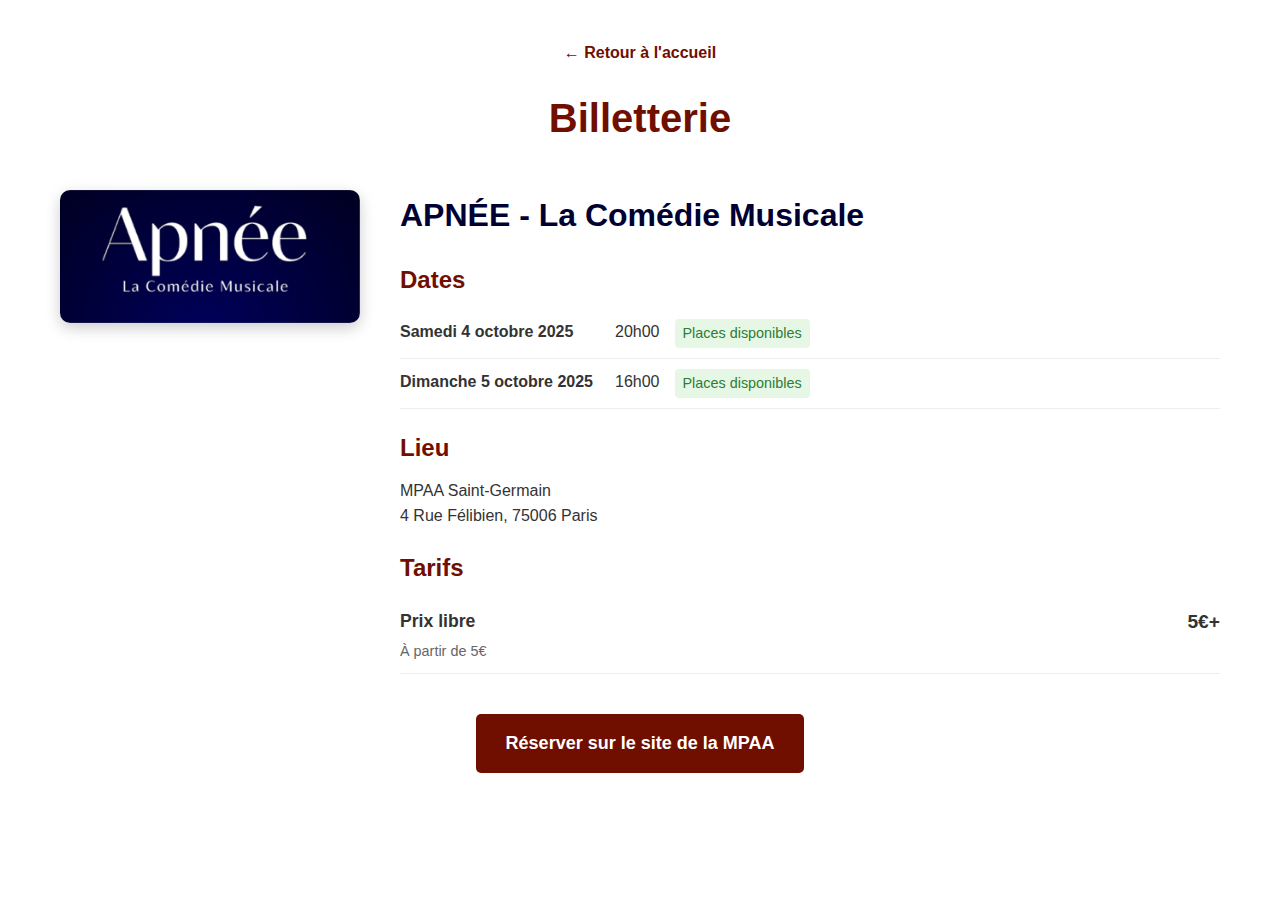
<file: billetterie.html>
<!DOCTYPE html>
<html lang="fr">
<head>
  <meta charset="UTF-8">
  <meta name="viewport" content="width=device-width, initial-scale=1.0">
  <title>Billetterie - Dancing Through Life</title>
  <link rel="stylesheet" href="global-styles.css">

  <!-- Favicon logo  -->
  <link rel="apple-touch-icon" sizes="180x180" href="images/apple-touch-icon.png">
  <link rel="icon" type="image/png" sizes="32x32" href="images/favicon-32x32.png">
  <link rel="icon" type="image/png" sizes="16x16" href="images/favicon-16x16.png">
  <link rel="manifest" href="/site.webmanifest">

</head>
<body>
  <div class="ticket-page">
    <div class="ticket-header">
      <a href="index.html" class="back-link">← Retour à l'accueil</a>
      <h1>Billetterie</h1>
    </div>

    <div class="show-info">
      <div class="show-poster">
        <img src="images/apnee.png" alt="Affiche du spectacle Apnée" />
      </div>

      <div class="show-details">
        <h2>APNÉE - La Comédie Musicale</h2>

        <div class="show-dates">
          <h3>Dates</h3>
          <ul>
            <li>
              <div class="date-item">
                <span class="date">Samedi 4 octobre 2025</span>
                <span class="time">20h00</span>
                <span class="status available">Places disponibles</span>
              </div>
            </li>
            <li>
              <div class="date-item">
                <span class="date">Dimanche 5 octobre 2025</span>
                <span class="time">16h00</span>
                <span class="status available">Places disponibles</span>
              </div>
            </li>
          </ul>
        </div>

        <div class="show-location">
          <h3>Lieu</h3>
          <p>MPAA Saint-Germain</p>
          <p>4 Rue Félibien, 75006 Paris</p>
        </div>

        <div class="ticket-types">
          <h3>Tarifs</h3>
          <div class="ticket-type">
            <div class="ticket-info">
              <h4>Prix libre</h4>
              <p>À partir de 5€</p>
            </div>
            <div class="ticket-price">5€+</div>
          </div>
        </div>
      </div>
    </div>

    <div class="ticket-button">
      <a href="https://mpaa.prod.e-bizproduction.com/programmation/apnee" class="btn ticket-submit"
        >Réserver sur le site de la MPAA</a
      >
    </div>
  </div>

  <style>
    .ticket-page {
      max-width: 1200px;
      margin: 0 auto;
      padding: 40px 20px;
      font-family: "Roboto", sans-serif; /* Apply Roboto font */
    }

    .ticket-header {
      text-align: center;
      margin-bottom: 40px;
    }

    .back-link {
      display: inline-block;
      margin-bottom: 20px;
      color: var(--primary-color);
      font-weight: bold;
    }

    .ticket-header h1 {
      font-size: 2.5rem;
      color: var(--primary-color);
    }

    .show-info {
      display: flex;
      flex-wrap: wrap;
      gap: 40px;
      margin-bottom: 40px;
    }

    .show-poster {
      flex: 1;
      max-width: 300px;
    }

    .show-poster img {
      width: 100%;
      border-radius: 10px;
      box-shadow: 0 5px 15px rgba(0, 0, 0, 0.2);
    }

    .show-details {
      flex: 2;
      min-width: 300px;
    }

    .show-details h2 {
      font-size: 2rem;
      color: var(--secondary-color);
      margin-bottom: 20px;
    }

    .show-details h3 {
      font-size: 1.5rem;
      color: var(--primary-color);
      margin: 20px 0 10px;
    }

    .show-dates ul {
      list-style: none;
    }

    .date-item {
      display: flex;
      flex-wrap: wrap;
      gap: 15px;
      padding: 10px 0;
      border-bottom: 1px solid #eee;
    }

    .date {
      font-weight: bold;
      min-width: 200px;
    }

    .status {
      padding: 3px 8px;
      border-radius: 4px;
      font-size: 0.9rem;
    }

    .status.available {
      background-color: #e6f7e6;
      color: #2e7d32;
    }

    .status.limited {
      background-color: #fff8e1;
      color: #ff8f00;
    }

    .status.sold-out {
      background-color: #ffebee;
      color: #c62828;
    }

    .ticket-types {
      margin-top: 20px;
    }

    .ticket-type {
      display: flex;
      justify-content: space-between;
      padding: 10px 0;
      border-bottom: 1px solid #eee;
    }

    .ticket-info h4 {
      margin: 0;
      font-size: 1.1rem;
    }

    .ticket-info p {
      margin: 5px 0 0;
      font-size: 0.9rem;
      color: #666;
    }

    .ticket-price {
      font-weight: bold;
      font-size: 1.2rem;
    }

    .ticket-button {
      text-align: center;
      margin-top: 40px;
    }

    .ticket-submit {
      width: auto;
      padding: 15px 30px;
      font-size: 18px;
      background-color: var(--primary-color);
      color: #fff;
      text-decoration: none;
      border-radius: 5px;
    }

    @media (max-width: 768px) {
      .show-info {
        flex-direction: column;
        align-items: center;
      }

      .form-row {
        flex-direction: column;
        gap: 0;
      }

      .ticket-counter {
        flex-direction: column;
        align-items: flex-start;
        gap: 10px;
      }

      .counter {
        align-self: flex-end;
      }
    }
  </style>
</body>
</html>
</file>
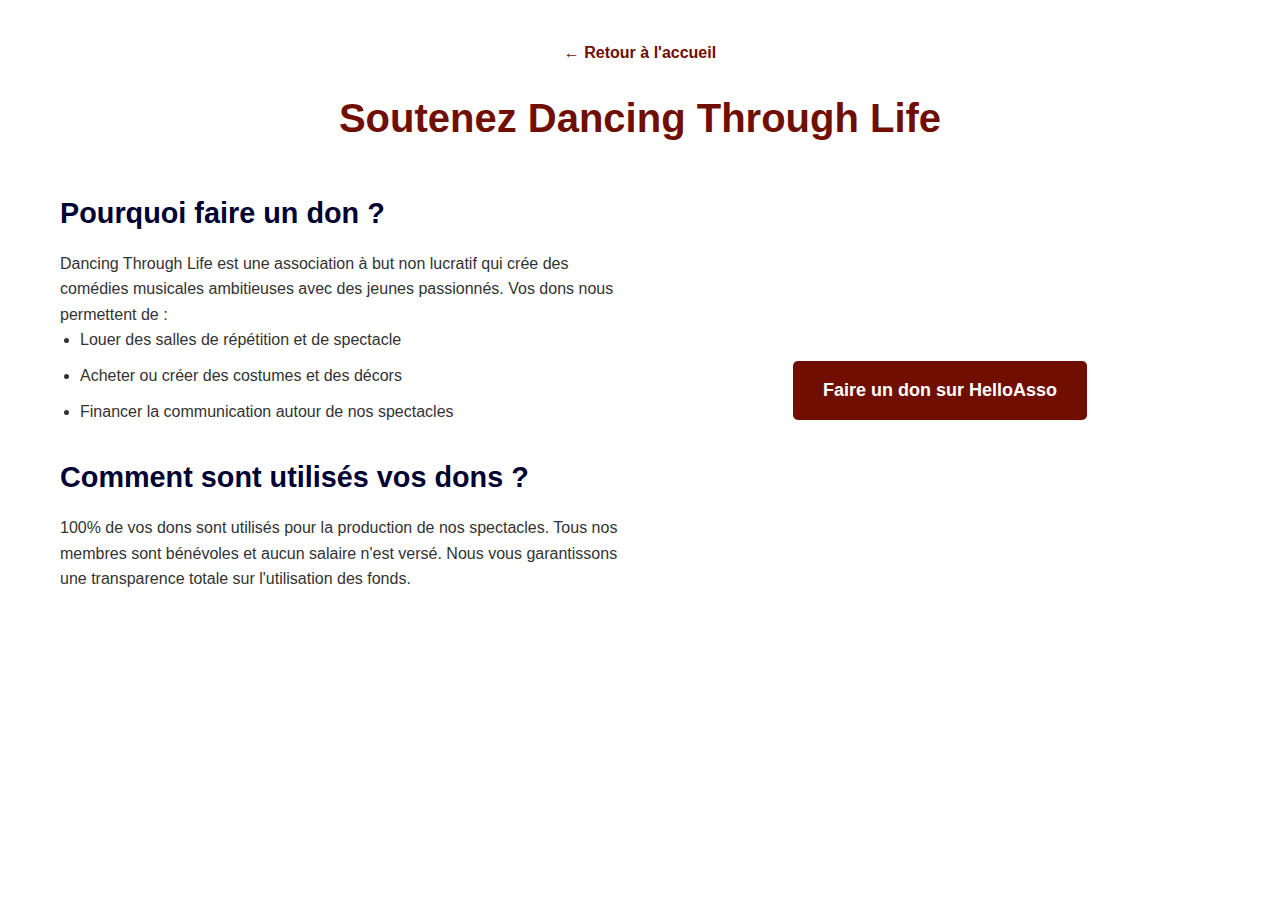
<file: donation.html>
<!DOCTYPE html>
<html lang="fr">
<head>
  <meta charset="UTF-8">
  <meta name="viewport" content="width=device-width, initial-scale=1.0">
  <title>Faire un don - Dancing Through Life</title>
  <link rel="stylesheet" href="global-styles.css">
</head>
<body>
  <div class="donation-page">
    <div class="donation-header">
      <a href="index.html" class="back-link">← Retour à l'accueil</a>
      <h1>Soutenez Dancing Through Life</h1>
    </div>

    <div class="donation-content">
      <div class="donation-info">
        <h2>Pourquoi faire un don ?</h2>
        <p>
          Dancing Through Life est une association à but non lucratif qui crée
          des comédies musicales ambitieuses avec des jeunes passionnés. Vos
          dons nous permettent de :
        </p>
        <ul>
          <li>Louer des salles de répétition et de spectacle</li>
          <li>Acheter ou créer des costumes et des décors</li>
          <li>Financer la communication autour de nos spectacles</li>
        </ul>

        <h2>Comment sont utilisés vos dons ?</h2>
        <p>
          100% de vos dons sont utilisés pour la production de nos spectacles.
          Tous nos membres sont bénévoles et aucun salaire n'est versé. Nous
          vous garantissons une transparence totale sur l'utilisation des fonds.
        </p>
      </div>

      <div class="donation-button-container">
        <a href="https://www.helloasso.com/associations/dancing-through-life/formulaires/1" class="btn donation-submit"
          >Faire un don sur HelloAsso</a
        >
      </div>
    </div>
  </div>

  <style>
    .donation-page {
      max-width: 1200px;
      margin: 0 auto;
      padding: 40px 20px;
      font-family: "Roboto", sans-serif; /* Apply Roboto font */
    }

    .donation-header {
      text-align: center;
      margin-bottom: 40px;
    }

    .back-link {
      display: inline-block;
      margin-bottom: 20px;
      color: var(--primary-color);
      font-weight: bold;
    }

    .donation-header h1 {
      font-size: 2.5rem;
      color: var(--primary-color);
    }

    .donation-content {
      display: flex;
      flex-wrap: wrap;
      gap: 40px;
    }

    .donation-info {
      flex: 1;
      min-width: 300px;
    }

    .donation-info h2 {
      font-size: 1.8rem;
      color: var(--secondary-color);
      margin: 30px 0 15px;
    }

    .donation-info h2:first-child {
      margin-top: 0;
    }

    .donation-info ul {
      margin-left: 20px;
      margin-bottom: 20px;
    }

    .donation-info li {
      margin-bottom: 10px;
    }

    .donation-button-container {
      flex: 1;
      min-width: 300px;
      display: flex;
      align-items: center;
      justify-content: center;
    }

    .donation-submit {
      padding: 15px 30px;
      font-size: 18px;
      background-color: var(--primary-color);
      color: #fff;
      text-decoration: none;
      border-radius: 5px;
    }

    @media (max-width: 768px) {
      .donation-content {
        flex-direction: column;
      }
    }
  </style>
</body>
</html>
</file>
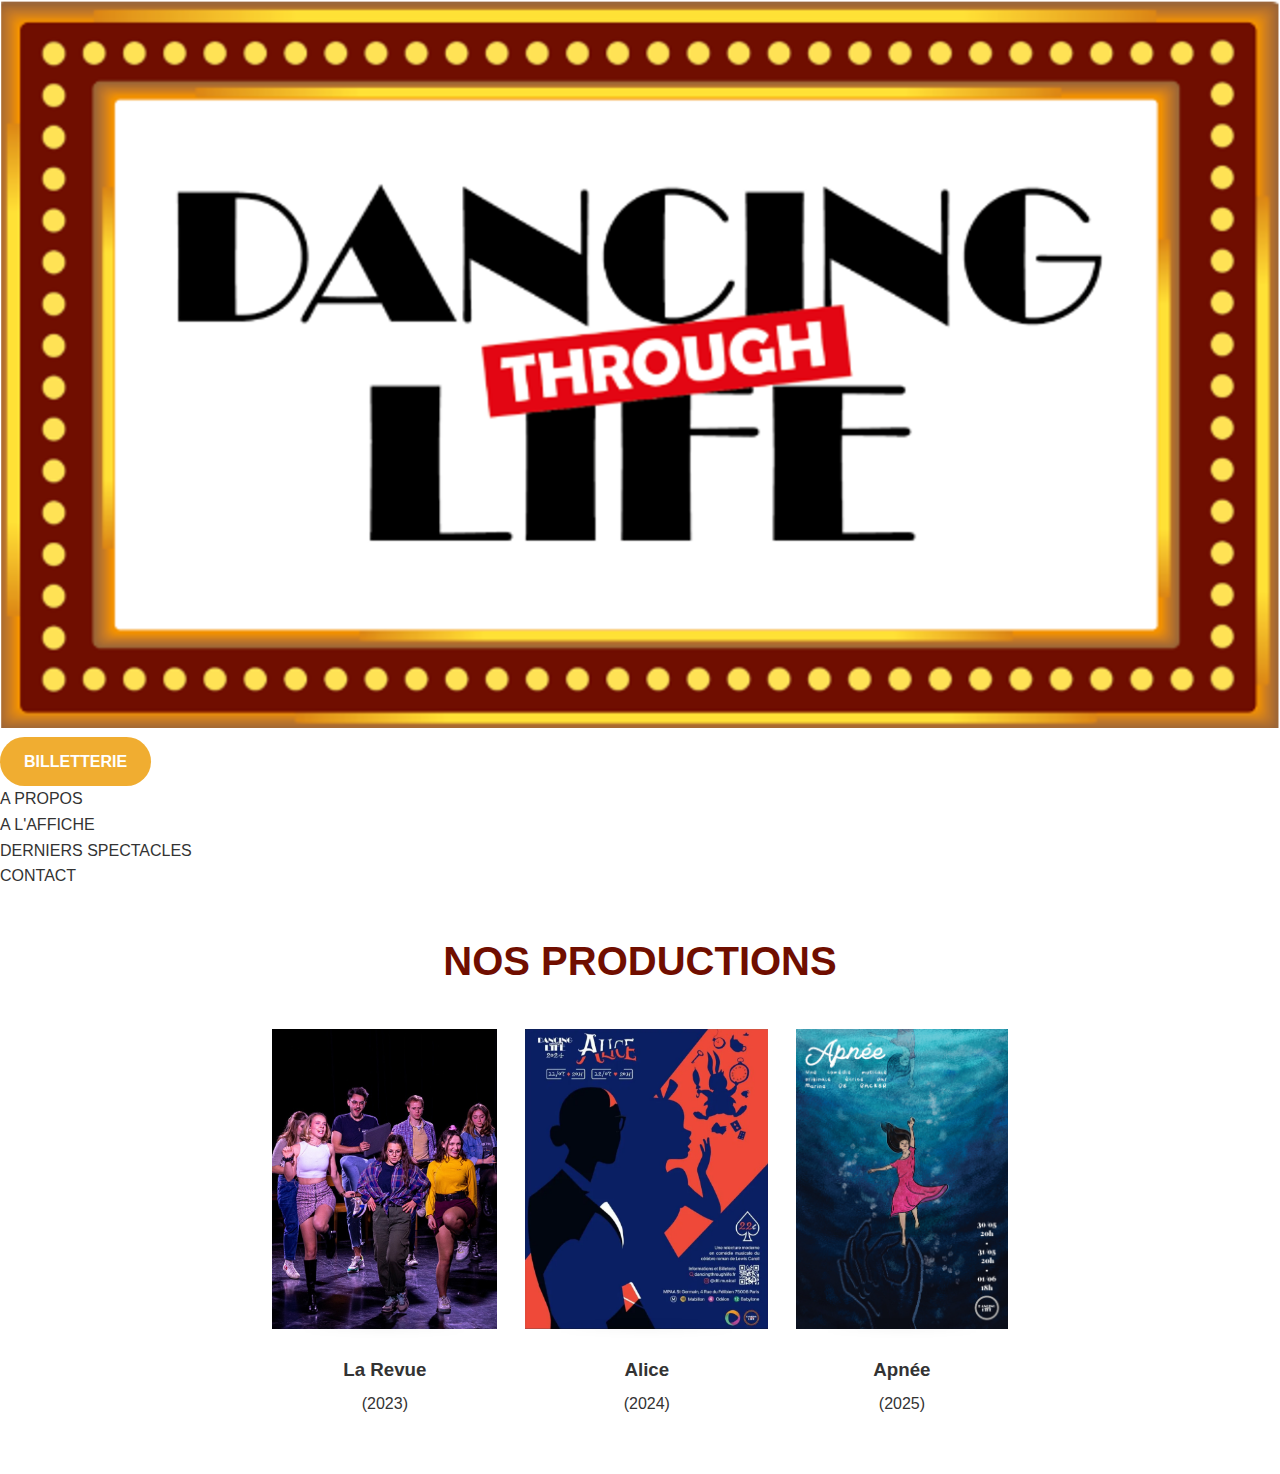
<file: productions.html>
<!DOCTYPE html>
<html lang="fr">
<head>
  <meta charset="UTF-8">
  <meta name="viewport" content="width=device-width, initial-scale=1.0">
  <title>Nos Spectacles</title>
  <link rel="stylesheet" href="global-styles.css">

  <!-- Favicon logo  -->
  <link rel="apple-touch-icon" sizes="180x180" href="images/apple-touch-icon.png">
  <link rel="icon" type="image/png" sizes="32x32" href="images/favicon-32x32.png">
  <link rel="icon" type="image/png" sizes="16x16" href="images/favicon-16x16.png">
  <link rel="manifest" href="/site.webmanifest">

</head>
<body>

  <header class="header">
    <div class="header-top">
      <div class="used-for-spacing">
      </div>
      <div class="logo">
        <a href="/">
          <img src="images/logo.png" alt="Dancing Through Life" />
        </a>
      </div>
      <div class="ticket-button">
        <a href="billetterie.html" class="btn">BILLETTERIE</a>
      </div>
    </div>
    <nav class="main-nav">
      <ul>
        <li><a href="index.html#about">A PROPOS</a></li>
        <li><a href="index.html#current-show">A L'AFFICHE</a></li>
        <li><a href="productions.html">DERNIERS SPECTACLES</a></li>
        <li><a href="mailto:dancingthroughlife.musical@gmail.com">CONTACT</a></li>
      </ul>
    </nav>
  </header>

  <div class="productions-page">
    <h2 class="section-title">NOS PRODUCTIONS</h2>

    <section class="grid" aria-label="Liste des productions">

      <!-- Card 1 -->
      <article class="card" tabindex="0">
        <div class="poster">
          <img src="images/la_revue.png" alt="Affiche de la revue" />
        </div>
        <div class="ghost-shadow" aria-hidden="true"></div>
        <div class="content">
          <h3 class="title">La Revue</h3>
          <p class="meta">(2023)</p>
        </div>
      </article>

      <!-- Card 2 -->
      <article class="card" tabindex="0">
        <a class="poster" href="alice.html">
          <img src="images/alice.png" alt="Affiche de la production Alice" />
        </a>
        <div class="ghost-shadow" aria-hidden="true"></div>
        <div class="content">
          <h3 class="title">Alice</h3>
          <p class="meta">(2024)</p>
        </div>
      </article>

      <!-- Card 3 -->
      <article class="card" tabindex="0">
        <a class="poster" href="apnee.html">
          <img src="images/apnee.jpg" alt="Affiche de la production Apnée" />
        </a>
        <div class="ghost-shadow" aria-hidden="true"></div>
        <div class="content">
          <h3 class="title">Apnée</h3>
          <p class="meta">(2025)</p>
        </div>
      </article>
    </section>

  </div>

  <style>

.productions-page {
  padding: 40px 0px;
}

/* Grid */
.grid{
  display:flex; 
  flex-wrap:wrap; 
  justify-content:center; 
  gap:28px; 
  margin-top:36px;
}

/* Card */
.card{
  background:var(--card-bg); 
  border-radius: var(--radius); 
  box-shadow: var(--shadow-sm); 
  overflow:hidden; 
  transition: transform .2s ease, 
  box-shadow .2s ease;
}
.card:hover{ 
  transform: translateY(-6px); 
  box-shadow: var(--shadow); 
}

.poster{
  background:#ddd; 
  overflow:hidden;
}
.poster img {
  max-height: 300px;
  object-fit:cover; 
  display:block;
}


.content{padding:16px 14px 18px; text-align:center;}
.title{font-weight:700; margin:0 0 6px;}
.meta{margin:0; color:var(--muted);}


/* Small helper rule to visually align baseline under images */
.ghost-shadow{
  height:10px; 
  background: radial-gradient(ellipse at center, rgba(0,0,0,.06), transparent 60%); 
  filter: blur(4px); 
  transform: translateY(-6px);
}

  </style>
</body>
</html>
</file>
<file: global-styles.css>
:root {
  --primary-color: #700e00;
  --secondary-color: #000033;
  --accent-color: #ffe255;
  --text-color: #333;
  --light-text: #fff;
  --background-light: #fff;
  --background-dark: #000033;
  --button-color: #f0ad31;
  --button-hover: #d1801c;
}

* {
  margin: 0;
  padding: 0;
  box-sizing: border-box;
}

html {
  scroll-behavior: smooth;
}

body {
  font-family: "Roboto", sans-serif;
  color: var(--text-color);
  line-height: 1.6;
  position: relative;
  min-height: 100vh;
}

h1,
h2,
h3,
h4,
h5 {
  font-weight: 700;
}

a {
  text-decoration: none;
  color: inherit;
}

img {
  max-width: 100%;
  height: auto;
}

.container {
  width: 100%;
  max-width: 1200px;
  margin: 0 auto;
  padding: 0 20px;
}

.section {
  padding: 60px 0;
}

.section-title {
  font-size: 2.5rem;
  color: var(--primary-color);
  margin-bottom: 30px;
  text-align: center;
}

.btn {
  display: inline-block;
  padding: 12px 24px;
  background-color: var(--button-color);
  color: var(--light-text);
  border-radius: 30px;
  font-weight: 700;
  transition: all 0.3s ease;
  border: none;
  cursor: pointer;
}

.btn:hover {
  background-color: var(--button-hover);
  transform: translateY(-2px);
}

.donation-button {
  position: fixed;
  right: -120px;
  bottom: 50%;
  background-color: white;
  border-radius: 50px;
  padding: 10px 20px;
  display: flex;
  align-items: center;
  gap: 8px;
  box-shadow: 0 4px 10px rgba(0, 0, 0, 0.2);
  z-index: 100;
  transition: all 0.3s ease;
}

.donation-button:hover {
  right: -15px;
  transform: scale(1.05);
}

.donation-text {
  font-weight: bold;
  color: #000;
}

@media (max-width: 768px) {
  .donation-text {
    display: none;
  }

  .donation-button {
    padding: 15px;
    border-radius: 50%;
  }
}

.scroll-arrow {
  display: block;
  width: 40px;
  height: 40px;
  margin: 0 auto;
  cursor: pointer;
  transition: transform 0.3s ease;
}

.scroll-arrow:hover {
  transform: translateY(5px);
}

.scroll-up {
  transform: rotate(180deg);
}

.scroll-up:hover {
  transform: rotate(180deg) translateY(5px);
}

.used-for-spacing {
  width: 150px;
  padding-left: 40px;
  padding-right: 40px;
  padding-top: 1px;
}
</file>
